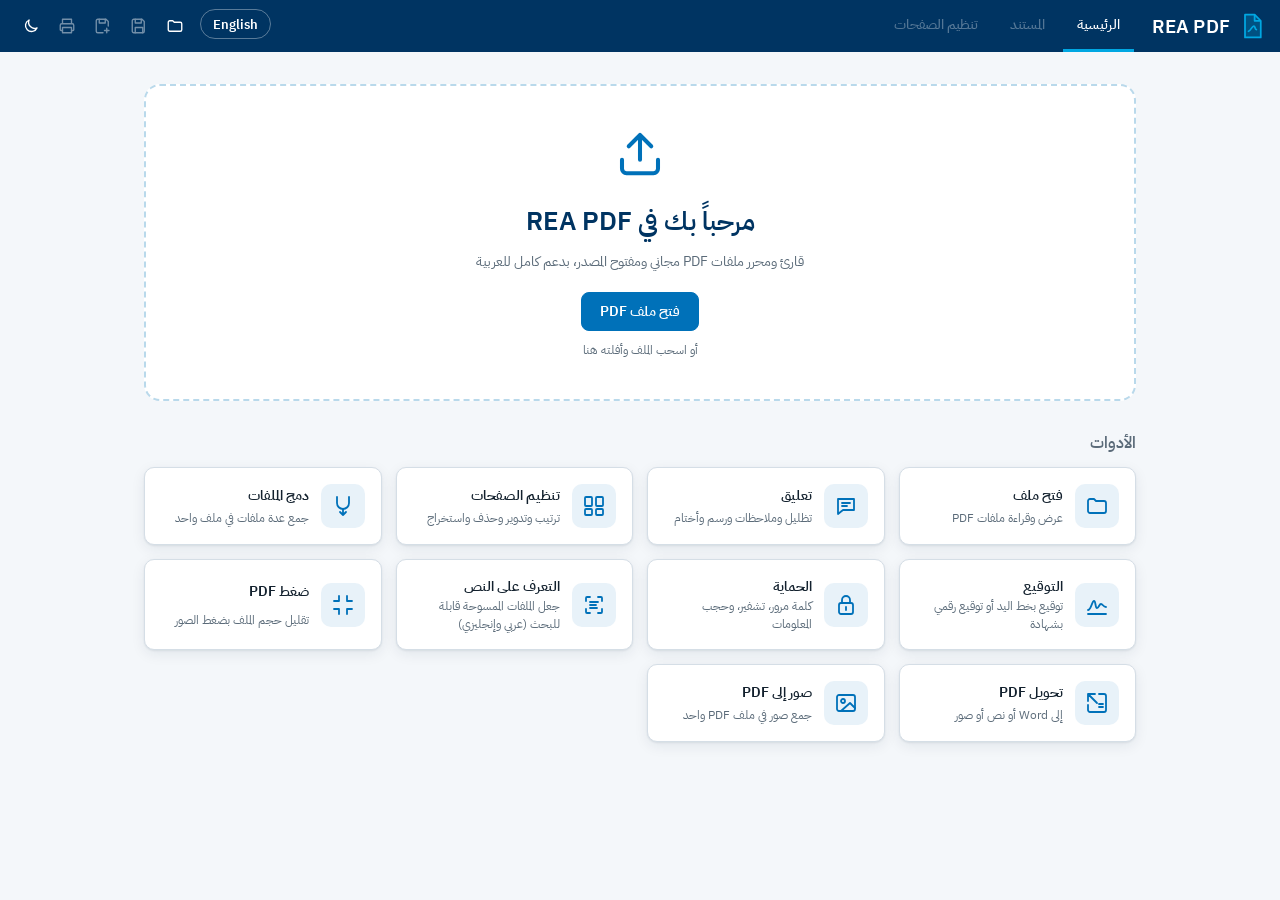
<file: src/index.html>
<!doctype html>
<html lang="ar" dir="rtl">
<head>
  <meta charset="utf-8">
  <meta http-equiv="Content-Security-Policy" content="default-src 'self'; script-src 'self' 'wasm-unsafe-eval' blob:; style-src 'self' 'unsafe-inline'; img-src 'self' data: blob:; font-src 'self' data:; worker-src 'self' blob:; connect-src 'self' blob: data:">
  <meta name="viewport" content="width=device-width, initial-scale=1, maximum-scale=1, user-scalable=no, viewport-fit=cover">
  <title>REA PDF</title>
  <link rel="manifest" href="../manifest.webmanifest">
  <link rel="apple-touch-icon" href="../icons/apple-touch-icon.png">
  <link rel="icon" type="image/svg+xml" href="../icons/icon.svg">
  <meta name="apple-mobile-web-app-capable" content="yes">
  <meta name="mobile-web-app-capable" content="yes">
  <meta name="apple-mobile-web-app-title" content="REA PDF">
  <meta name="apple-mobile-web-app-status-bar-style" content="black-translucent">
  <meta name="theme-color" content="#0E2233">
  <link rel="stylesheet" href="../node_modules/@fontsource/ibm-plex-sans-arabic/arabic-400.css">
  <link rel="stylesheet" href="../node_modules/@fontsource/ibm-plex-sans-arabic/arabic-500.css">
  <link rel="stylesheet" href="../node_modules/@fontsource/ibm-plex-sans-arabic/arabic-600.css">
  <link rel="stylesheet" href="../node_modules/@fontsource/ibm-plex-sans-arabic/400.css">
  <link rel="stylesheet" href="../node_modules/@fontsource/ibm-plex-sans-arabic/600.css">
  <link rel="stylesheet" href="../node_modules/@fontsource/aref-ruqaa/arabic-700.css">
  <link rel="stylesheet" href="../node_modules/@fontsource/reem-kufi/arabic-600.css">
  <link rel="stylesheet" href="../node_modules/@fontsource/reem-kufi/latin-600.css">
  <link rel="stylesheet" href="../node_modules/@fontsource/dancing-script/latin-700.css">
  <link rel="stylesheet" href="../node_modules/pdfjs-dist/web/pdf_viewer.css">
  <link rel="stylesheet" href="styles.css">
  <script src="../node_modules/pdf-lib/dist/pdf-lib.min.js"></script>
  <script type="module" src="bridge.js"></script>
  <link rel="stylesheet" href="mobile.css">
  <script type="module" src="app.js"></script>
</head>
<body>
  <!-- Top bar -->
  <header class="topbar">
    <div class="brand">
      <svg class="brand-mark" viewBox="0 0 32 32" aria-hidden="true">
        <path d="M8 3h11l7 7v19H8z" fill="currentColor" opacity=".25"/>
        <path d="M8 3h11l7 7v19H8z" fill="none" stroke="currentColor" stroke-width="2" stroke-linejoin="round"/>
        <path d="M19 3v7h7" fill="none" stroke="currentColor" stroke-width="2" stroke-linejoin="round"/>
        <path d="M12 22c3-1 4-6 6-6s1 4 3 4" fill="none" stroke="currentColor" stroke-width="2" stroke-linecap="round"/>
      </svg>
      <span class="brand-name">REA PDF</span>
    </div>

    <nav class="tabs" role="tablist">
      <button class="tab active" data-tab="home" role="tab" data-i18n="tab.home"></button>
      <button class="tab" data-tab="view" role="tab" disabled data-i18n="tab.view"></button>
      <button class="tab" data-tab="organize" role="tab" disabled data-i18n="tab.organize"></button>
    </nav>

    <div class="doc-title" id="docTitle"></div>

    <div class="top-actions">
      <button class="lang-btn" id="btnLang" data-i18n="lang.switch" data-i18n-title="lang.switchTitle"></button>
      <button class="icon-btn" id="btnOpen" data-i18n-title="top.open" data-icon="open"></button>
      <button class="icon-btn" id="btnSave" data-i18n-title="top.save" data-icon="save" disabled></button>
      <button class="icon-btn" id="btnSaveAs" data-i18n-title="top.saveAs" data-icon="saveas" disabled></button>
      <button class="icon-btn" id="btnPrint" data-i18n-title="top.print" data-icon="print" disabled></button>
      <button class="icon-btn" id="btnTheme" data-icon="moon"></button>
    </div>
  </header>

  <!-- Home -->
  <section class="screen" id="screenHome">
    <div class="home-inner">
      <div class="drop-zone" id="dropZone">
        <div class="drop-icon" data-icon="upload"></div>
        <h1 data-i18n="home.welcome"></h1>
        <p data-i18n="home.tagline"></p>
        <button class="primary" id="btnHomeOpen" data-i18n="home.open"></button>
        <span class="hint" data-i18n="home.drop"></span>
      </div>

      <h2 class="section-title" data-i18n="home.tools"></h2>
      <div class="tool-grid">
        <button class="tool-card" data-action="open"><span data-icon="open"></span><b data-i18n="card.open"></b><small data-i18n="card.openDesc"></small></button>
        <button class="tool-card" data-action="comment"><span data-icon="comment"></span><b data-i18n="card.comment"></b><small data-i18n="card.commentDesc"></small></button>
        <button class="tool-card" data-action="organize"><span data-icon="pages"></span><b data-i18n="card.organize"></b><small data-i18n="card.organizeDesc"></small></button>
        <button class="tool-card" data-action="merge"><span data-icon="merge"></span><b data-i18n="card.merge"></b><small data-i18n="card.mergeDesc"></small></button>
        <button class="tool-card" data-action="sign"><span data-icon="sign"></span><b data-i18n="card.sign"></b><small data-i18n="card.signDesc"></small></button>
        <button class="tool-card" data-action="protect"><span data-icon="lock"></span><b data-i18n="card.protect"></b><small data-i18n="card.protectDesc"></small></button>
        <button class="tool-card" data-action="ocr"><span data-icon="ocr"></span><b data-i18n="card.ocr"></b><small data-i18n="card.ocrDesc"></small></button>
        <button class="tool-card" data-action="compress"><span data-icon="compress"></span><b data-i18n="card.compress"></b><small data-i18n="card.compressDesc"></small></button>
        <button class="tool-card" data-action="export"><span data-icon="export"></span><b data-i18n="card.export"></b><small data-i18n="card.exportDesc"></small></button>
        <button class="tool-card" data-action="images"><span data-icon="image"></span><b data-i18n="card.images"></b><small data-i18n="card.imagesDesc"></small></button>
      </div>

      <div class="recent" id="recentBox" hidden>
        <h2 class="section-title" data-i18n="home.recent"></h2>
        <ul id="recentList"></ul>
      </div>
    </div>
  </section>

  <!-- Document view -->
  <section class="screen" id="screenView" hidden>
    <div class="toolbar">
      <div class="group" id="toolGroup">
        <div class="seg" id="toolSets">
          <button type="button" data-set="comment" class="on" data-i18n="set.comment"></button>
          <button type="button" data-set="secure" data-i18n="set.secure"></button>
          <button type="button" data-set="edit" data-i18n="set.edit"></button>
          <button type="button" data-set="forms" data-i18n="set.forms"></button>
          <button type="button" data-set="tools" data-i18n="set.tools"></button>
        </div>
        <button class="tool-btn active" data-tool="select" data-i18n-title="tool.selectTitle"><span data-icon="cursor"></span><span data-i18n="tool.select"></span></button>
        <button class="tool-btn" data-tool="hand" data-i18n-title="tool.handTitle"><span data-icon="hand"></span><span data-i18n="tool.hand"></span></button>
        <span class="sep"></span>
        <span class="set" data-set="comment">
          <button class="tool-btn" data-tool="highlight" data-i18n-title="tool.highlightTitle"><span data-icon="highlight"></span><span data-i18n="tool.highlight"></span></button>
          <button class="tool-btn" data-tool="freetext" data-i18n-title="tool.textTitle"><span data-icon="text"></span><span data-i18n="tool.text"></span></button>
          <button class="tool-btn" data-tool="ink" data-i18n-title="tool.inkTitle"><span data-icon="pen"></span><span data-i18n="tool.ink"></span></button>
          <button class="tool-btn" data-tool="image" data-i18n-title="tool.imageTitle"><span data-icon="image"></span><span data-i18n="tool.image"></span></button>
          <div class="dropdown">
            <button class="tool-btn" data-tool="stamp" data-i18n-title="tool.stampTitle"><span data-icon="stamp"></span><span data-i18n="tool.stamp"></span> ▾</button>
            <div class="menu" id="stampMenu"></div>
          </div>
          <span class="sep"></span>
          <button class="tool-btn" data-tool="note" data-i18n-title="tool.noteTitle"><span data-icon="comment"></span><span data-i18n="tool.note"></span></button>
          <div class="dropdown">
            <button class="tool-btn" data-tool="review" data-i18n-title="tool.reviewTitle"><span data-icon="review"></span><span data-i18n="tool.review"></span> ▾</button>
            <div class="menu">
              <button data-review="start" data-i18n="review.start"></button>
              <button data-review="sync" data-i18n="review.syncMenu"></button>
            </div>
          </div>
        </span>
        <span class="set" data-set="secure" hidden>
          <div class="dropdown">
            <button class="tool-btn" data-tool="handsign" data-i18n-title="tool.handsignTitle"><span data-icon="sign"></span><span data-i18n="tool.handsign"></span> ▾</button>
            <div class="menu sig-menu" id="handSignMenu"></div>
          </div>
          <button class="tool-btn" data-tool="certsign" data-i18n-title="tool.certsignTitle"><span data-icon="cert"></span><span data-i18n="tool.certsign"></span></button>
          <button class="tool-btn" data-tool="verify" data-i18n-title="tool.verifyTitle"><span data-icon="shield"></span><span data-i18n="tool.verify"></span></button>
          <button class="tool-btn" data-tool="route" data-i18n-title="tool.routeTitle"><span data-icon="route"></span><span data-i18n="tool.route"></span></button>
          <span class="sep"></span>
          <button class="tool-btn" data-tool="redact" data-i18n-title="tool.redactTitle"><span data-icon="redact"></span><span data-i18n="tool.redact"></span></button>
          <div class="dropdown">
            <button class="tool-btn" data-tool="protect" data-i18n-title="tool.protectTitle"><span data-icon="lock"></span><span data-i18n="tool.protect"></span> ▾</button>
            <div class="menu">
              <button data-protect="add" data-i18n="tool.protectAdd"></button>
              <button data-protect="remove" data-i18n="tool.protectRemove"></button>
            </div>
          </div>
        </span>
        <span class="set" data-set="edit" hidden>
          <button class="tool-btn" data-tool="edittext" data-i18n-title="edit.textTitle"><span data-icon="edittext"></span><span data-i18n="edit.text"></span></button>
          <button class="tool-btn" data-tool="editimg" data-i18n-title="edit.imagesTitle"><span data-icon="image"></span><span data-i18n="edit.images"></span></button>
          <span class="sep"></span>
          <button class="tool-btn" data-tool="editundo" data-i18n-title="edit.undoTitle" disabled><span data-icon="undo"></span><span data-i18n="edit.undo"></span></button>
        </span>
        <span class="set" data-set="forms" hidden>
          <button class="tool-btn active" data-tool="fieldhl" data-i18n-title="form.highlightTitle"><span data-icon="fhl"></span><span data-i18n="form.highlight"></span></button>
          <span class="sep"></span>
          <button class="tool-btn" data-field="text" data-i18n-title="form.type.text"><span data-icon="ftext"></span><span data-i18n="form.btn.text"></span></button>
          <button class="tool-btn" data-field="checkbox" data-i18n-title="form.type.checkbox"><span data-icon="fcheck"></span><span data-i18n="form.btn.checkbox"></span></button>
          <button class="tool-btn" data-field="radio" data-i18n-title="form.type.radio"><span data-icon="fradio"></span><span data-i18n="form.btn.radio"></span></button>
          <button class="tool-btn" data-field="dropdown" data-i18n-title="form.type.dropdown"><span data-icon="fdrop"></span><span data-i18n="form.btn.dropdown"></span></button>
          <button class="tool-btn" data-field="signature" data-i18n-title="form.type.signature"><span data-icon="fsign"></span><span data-i18n="form.btn.signature"></span></button>
          <span class="sep"></span>
          <button class="tool-btn" data-tool="fieldedit" data-i18n-title="form.editFieldsTitle"><span data-icon="fedit"></span><span data-i18n="form.editFields"></span></button>
        </span>
        <span class="set" data-set="tools" hidden>
          <div class="dropdown">
            <button class="tool-btn" data-tool="ocr" data-i18n-title="tool.ocrTitle"><span data-icon="ocr"></span><span data-i18n="tool.ocr"></span> ▾</button>
            <div class="menu">
              <button data-ocr="auto" data-i18n="tool.ocrAuto"></button>
              <button data-ocr="all" data-i18n="tool.ocrAll"></button>
            </div>
          </div>
          <div class="dropdown">
            <button class="tool-btn" data-tool="compress" data-i18n-title="tool.compressTitle"><span data-icon="compress"></span><span data-i18n="tool.compress"></span> ▾</button>
            <div class="menu">
              <button data-compress="low" data-i18n="compress.low"></button>
              <button data-compress="medium" data-i18n="compress.medium"></button>
              <button data-compress="high" data-i18n="compress.high"></button>
            </div>
          </div>
          <div class="dropdown">
            <button class="tool-btn" data-tool="export" data-i18n-title="tool.exportTitle"><span data-icon="export"></span><span data-i18n="tool.export"></span> ▾</button>
            <div class="menu">
              <button data-export="docx" data-i18n="export.docx"></button>
              <button data-export="txt" data-i18n="export.txt"></button>
              <button data-export="png" data-i18n="export.png"></button>
              <button data-export="jpg" data-i18n="export.jpg"></button>
            </div>
          </div>
        </span>
      </div>

      <div class="group redact-bar" id="redactBar" hidden>
        <span class="muted" data-i18n="redact.hint"></span>
        <input id="redactSearch" type="search" data-i18n-placeholder="redact.searchPlaceholder">
        <button class="ghost small" id="redactFind" data-i18n="redact.find"></button>
        <span class="count" id="redactCount"></span>
        <button class="ghost small" id="redactClear" data-i18n="redact.clear"></button>
        <label class="check"><input type="checkbox" id="redactMeta" checked> <span data-i18n="redact.meta"></span></label>
        <button class="primary small" id="redactApply" data-i18n="redact.apply"></button>
      </div>

      <div class="group" id="toolOptions">
        <label class="opt" id="optColor" hidden><span data-i18n="opt.color"></span>
          <span class="swatches" id="swatches"></span>
        </label>
        <label class="opt" id="optSize" hidden><span data-i18n="opt.size"></span>
          <input type="range" id="sizeRange" min="1" max="40" value="3">
        </label>
      </div>

      <div class="group nav">
        <button class="icon-btn" id="btnPrev" data-i18n-title="nav.prev" data-icon="up"></button>
        <input id="pageInput" class="page-input" type="text" inputmode="numeric" value="1" data-i18n-aria="nav.pageNumber">
        <span class="muted"><span data-i18n="nav.of"></span> <span id="pageCount">0</span></span>
        <button class="icon-btn" id="btnNext" data-i18n-title="nav.next" data-icon="down"></button>
        <span class="sep"></span>
        <button class="icon-btn" id="btnZoomOut" data-i18n-title="nav.zoomOut" data-icon="minus"></button>
        <select id="zoomSelect" data-i18n-title="nav.zoom">
          <option value="auto" data-i18n="zoom.auto"></option>
          <option value="page-width" data-i18n="zoom.width"></option>
          <option value="page-fit" data-i18n="zoom.fit"></option>
          <option value="0.5">50%</option>
          <option value="0.75">75%</option>
          <option value="1">100%</option>
          <option value="1.25">125%</option>
          <option value="1.5">150%</option>
          <option value="2">200%</option>
          <option value="3">300%</option>
          <option value="custom" hidden></option>
        </select>
        <button class="icon-btn" id="btnZoomIn" data-i18n-title="nav.zoomIn" data-icon="plus"></button>
        <button class="icon-btn" id="btnRotateView" data-i18n-title="nav.rotateView" data-icon="rotate"></button>
        <span class="sep"></span>
        <div class="find">
          <input id="findInput" type="search" data-i18n-placeholder="nav.find">
          <span class="muted" id="findCount"></span>
        </div>
      </div>
    </div>

    <div class="workspace">
      <aside class="sidebar" id="sidebar">
        <div class="sidebar-head">
          <div class="side-tabs">
            <button type="button" data-side="pages" class="on" data-i18n="side.pages"></button>
            <button type="button" data-side="comments"><span data-i18n="side.comments"></span> <span class="badge" id="cmCount"></span></button>
          </div>
          <button class="icon-btn small" id="btnToggleSidebar" data-i18n-title="side.hide" data-icon="panel"></button>
        </div>
        <div class="thumbs" id="thumbs"></div>
        <div class="comments-pane" id="commentsPane" hidden></div>
      </aside>
      <div class="viewer-wrap">
        <div class="viewer-bars" id="viewerBars">
        <button class="sig-banner" id="sigBanner" hidden></button>
        <div class="collab-bar" id="reviewBar" hidden>
          <span data-icon="comment"></span><span id="reviewText"></span>
          <button type="button" class="ghost small" id="reviewSync" data-i18n="review.sync"></button>
          <button type="button" class="primary small" id="reviewPublish" data-i18n="review.publish"></button>
        </div>
        <div class="collab-bar" id="routeBar" hidden>
          <span data-icon="sign"></span><span id="routeText"></span>
          <button type="button" class="ghost small" id="routeDetails" data-i18n="route.details"></button>
          <button type="button" class="primary small" id="routeDraft" data-i18n="route.draftNext"></button>
        </div>
        </div>
        <div id="viewerContainer" dir="ltr" tabindex="0">
          <div id="viewer" class="pdfViewer"></div>
        </div>
      </div>
    </div>
  </section>

  <!-- Organize pages -->
  <section class="screen" id="screenOrganize" hidden>
    <div class="toolbar">
      <div class="group">
        <button class="tool-btn" id="orgRotateLeft"><span data-icon="rotl"></span><span data-i18n="org.rotateLeft"></span></button>
        <button class="tool-btn" id="orgRotateRight"><span data-icon="rotate"></span><span data-i18n="org.rotateRight"></span></button>
        <button class="tool-btn danger" id="orgDelete"><span data-icon="trash"></span><span data-i18n="org.delete"></span></button>
        <span class="sep"></span>
        <button class="tool-btn" id="orgExtract"><span data-icon="extract"></span><span data-i18n="org.extract"></span></button>
        <button class="tool-btn" id="orgInsert"><span data-icon="insert"></span><span data-i18n="org.insert"></span></button>
        <button class="tool-btn" id="orgBlank"><span data-icon="blank"></span><span data-i18n="org.blank"></span></button>
        <span class="sep"></span>
        <button class="tool-btn" id="orgUndo" disabled><span data-icon="undo"></span><span data-i18n="org.undo"></span></button>
      </div>
      <div class="group">
        <span class="muted" id="orgStatus"></span>
        <label class="opt"><span data-i18n="org.previewSize"></span> <input type="range" id="orgZoom" min="100" max="320" value="170"></label>
        <button class="ghost" id="orgSelectAll" data-i18n="org.selectAll"></button>
        <button class="primary" id="orgApply" data-i18n="org.apply"></button>
      </div>
    </div>
    <div class="org-grid" id="orgGrid"></div>
  </section>

  <div class="toast" id="toast" role="status" aria-live="polite"></div>
  <div class="busy" id="busy" hidden><div class="spinner"></div><span id="busyText"></span></div>
  <div id="printContainer"></div>
  <input type="file" id="fallbackFile" accept="application/pdf" hidden>
  <input type="file" id="imageFile" accept="image/png,image/jpeg,image/webp" hidden>
</body>
</html>
</file>
<file: node_modules/@fontsource/ibm-plex-sans-arabic/arabic-400.css>
/* ibm-plex-sans-arabic-arabic-400-normal */
@font-face {
  font-family: 'IBM Plex Sans Arabic';
  font-style: normal;
  font-display: swap;
  font-weight: 400;
  src: url(./files/ibm-plex-sans-arabic-arabic-400-normal.woff2) format('woff2'), url(./files/ibm-plex-sans-arabic-arabic-400-normal.woff) format('woff');
}
</file>
<file: node_modules/@fontsource/ibm-plex-sans-arabic/arabic-500.css>
/* ibm-plex-sans-arabic-arabic-500-normal */
@font-face {
  font-family: 'IBM Plex Sans Arabic';
  font-style: normal;
  font-display: swap;
  font-weight: 500;
  src: url(./files/ibm-plex-sans-arabic-arabic-500-normal.woff2) format('woff2'), url(./files/ibm-plex-sans-arabic-arabic-500-normal.woff) format('woff');
}
</file>
<file: node_modules/@fontsource/ibm-plex-sans-arabic/arabic-600.css>
/* ibm-plex-sans-arabic-arabic-600-normal */
@font-face {
  font-family: 'IBM Plex Sans Arabic';
  font-style: normal;
  font-display: swap;
  font-weight: 600;
  src: url(./files/ibm-plex-sans-arabic-arabic-600-normal.woff2) format('woff2'), url(./files/ibm-plex-sans-arabic-arabic-600-normal.woff) format('woff');
}
</file>
<file: node_modules/@fontsource/ibm-plex-sans-arabic/400.css>
/* ibm-plex-sans-arabic-arabic-400-normal */
@font-face {
  font-family: 'IBM Plex Sans Arabic';
  font-style: normal;
  font-display: swap;
  font-weight: 400;
  src: url(./files/ibm-plex-sans-arabic-arabic-400-normal.woff2) format('woff2'), url(./files/ibm-plex-sans-arabic-arabic-400-normal.woff) format('woff');
  unicode-range: U+0600-06FF,U+0750-077F,U+0870-088E,U+0890-0891,U+0898-08E1,U+08E3-08FF,U+200C-200E,U+2010-2011,U+204F,U+2E41,U+FB50-FDFF,U+FE70-FE74,U+FE76-FEFC,U+102E0-102FB,U+10E60-10E7E,U+10EFD-10EFF,U+1EE00-1EE03,U+1EE05-1EE1F,U+1EE21-1EE22,U+1EE24,U+1EE27,U+1EE29-1EE32,U+1EE34-1EE37,U+1EE39,U+1EE3B,U+1EE42,U+1EE47,U+1EE49,U+1EE4B,U+1EE4D-1EE4F,U+1EE51-1EE52,U+1EE54,U+1EE57,U+1EE59,U+1EE5B,U+1EE5D,U+1EE5F,U+1EE61-1EE62,U+1EE64,U+1EE67-1EE6A,U+1EE6C-1EE72,U+1EE74-1EE77,U+1EE79-1EE7C,U+1EE7E,U+1EE80-1EE89,U+1EE8B-1EE9B,U+1EEA1-1EEA3,U+1EEA5-1EEA9,U+1EEAB-1EEBB,U+1EEF0-1EEF1;
}

/* ibm-plex-sans-arabic-cyrillic-ext-400-normal */
@font-face {
  font-family: 'IBM Plex Sans Arabic';
  font-style: normal;
  font-display: swap;
  font-weight: 400;
  src: url(./files/ibm-plex-sans-arabic-cyrillic-ext-400-normal.woff2) format('woff2'), url(./files/ibm-plex-sans-arabic-cyrillic-ext-400-normal.woff) format('woff');
  unicode-range: U+0460-052F,U+1C80-1C88,U+20B4,U+2DE0-2DFF,U+A640-A69F,U+FE2E-FE2F;
}

/* ibm-plex-sans-arabic-latin-ext-400-normal */
@font-face {
  font-family: 'IBM Plex Sans Arabic';
  font-style: normal;
  font-display: swap;
  font-weight: 400;
  src: url(./files/ibm-plex-sans-arabic-latin-ext-400-normal.woff2) format('woff2'), url(./files/ibm-plex-sans-arabic-latin-ext-400-normal.woff) format('woff');
  unicode-range: U+0100-02AF,U+0304,U+0308,U+0329,U+1E00-1E9F,U+1EF2-1EFF,U+2020,U+20A0-20AB,U+20AD-20C0,U+2113,U+2C60-2C7F,U+A720-A7FF;
}

/* ibm-plex-sans-arabic-latin-400-normal */
@font-face {
  font-family: 'IBM Plex Sans Arabic';
  font-style: normal;
  font-display: swap;
  font-weight: 400;
  src: url(./files/ibm-plex-sans-arabic-latin-400-normal.woff2) format('woff2'), url(./files/ibm-plex-sans-arabic-latin-400-normal.woff) format('woff');
  unicode-range: U+0000-00FF,U+0131,U+0152-0153,U+02BB-02BC,U+02C6,U+02DA,U+02DC,U+0304,U+0308,U+0329,U+2000-206F,U+2074,U+20AC,U+2122,U+2191,U+2193,U+2212,U+2215,U+FEFF,U+FFFD;
}
</file>
<file: node_modules/@fontsource/ibm-plex-sans-arabic/600.css>
/* ibm-plex-sans-arabic-arabic-600-normal */
@font-face {
  font-family: 'IBM Plex Sans Arabic';
  font-style: normal;
  font-display: swap;
  font-weight: 600;
  src: url(./files/ibm-plex-sans-arabic-arabic-600-normal.woff2) format('woff2'), url(./files/ibm-plex-sans-arabic-arabic-600-normal.woff) format('woff');
  unicode-range: U+0600-06FF,U+0750-077F,U+0870-088E,U+0890-0891,U+0898-08E1,U+08E3-08FF,U+200C-200E,U+2010-2011,U+204F,U+2E41,U+FB50-FDFF,U+FE70-FE74,U+FE76-FEFC,U+102E0-102FB,U+10E60-10E7E,U+10EFD-10EFF,U+1EE00-1EE03,U+1EE05-1EE1F,U+1EE21-1EE22,U+1EE24,U+1EE27,U+1EE29-1EE32,U+1EE34-1EE37,U+1EE39,U+1EE3B,U+1EE42,U+1EE47,U+1EE49,U+1EE4B,U+1EE4D-1EE4F,U+1EE51-1EE52,U+1EE54,U+1EE57,U+1EE59,U+1EE5B,U+1EE5D,U+1EE5F,U+1EE61-1EE62,U+1EE64,U+1EE67-1EE6A,U+1EE6C-1EE72,U+1EE74-1EE77,U+1EE79-1EE7C,U+1EE7E,U+1EE80-1EE89,U+1EE8B-1EE9B,U+1EEA1-1EEA3,U+1EEA5-1EEA9,U+1EEAB-1EEBB,U+1EEF0-1EEF1;
}

/* ibm-plex-sans-arabic-cyrillic-ext-600-normal */
@font-face {
  font-family: 'IBM Plex Sans Arabic';
  font-style: normal;
  font-display: swap;
  font-weight: 600;
  src: url(./files/ibm-plex-sans-arabic-cyrillic-ext-600-normal.woff2) format('woff2'), url(./files/ibm-plex-sans-arabic-cyrillic-ext-600-normal.woff) format('woff');
  unicode-range: U+0460-052F,U+1C80-1C88,U+20B4,U+2DE0-2DFF,U+A640-A69F,U+FE2E-FE2F;
}

/* ibm-plex-sans-arabic-latin-ext-600-normal */
@font-face {
  font-family: 'IBM Plex Sans Arabic';
  font-style: normal;
  font-display: swap;
  font-weight: 600;
  src: url(./files/ibm-plex-sans-arabic-latin-ext-600-normal.woff2) format('woff2'), url(./files/ibm-plex-sans-arabic-latin-ext-600-normal.woff) format('woff');
  unicode-range: U+0100-02AF,U+0304,U+0308,U+0329,U+1E00-1E9F,U+1EF2-1EFF,U+2020,U+20A0-20AB,U+20AD-20C0,U+2113,U+2C60-2C7F,U+A720-A7FF;
}

/* ibm-plex-sans-arabic-latin-600-normal */
@font-face {
  font-family: 'IBM Plex Sans Arabic';
  font-style: normal;
  font-display: swap;
  font-weight: 600;
  src: url(./files/ibm-plex-sans-arabic-latin-600-normal.woff2) format('woff2'), url(./files/ibm-plex-sans-arabic-latin-600-normal.woff) format('woff');
  unicode-range: U+0000-00FF,U+0131,U+0152-0153,U+02BB-02BC,U+02C6,U+02DA,U+02DC,U+0304,U+0308,U+0329,U+2000-206F,U+2074,U+20AC,U+2122,U+2191,U+2193,U+2212,U+2215,U+FEFF,U+FFFD;
}
</file>
<file: node_modules/@fontsource/aref-ruqaa/arabic-700.css>
/* aref-ruqaa-arabic-700-normal */
@font-face {
  font-family: 'Aref Ruqaa';
  font-style: normal;
  font-display: swap;
  font-weight: 700;
  src: url(./files/aref-ruqaa-arabic-700-normal.woff2) format('woff2'), url(./files/aref-ruqaa-arabic-700-normal.woff) format('woff');
}
</file>
<file: node_modules/@fontsource/reem-kufi/arabic-600.css>
/* reem-kufi-arabic-600-normal */
@font-face {
  font-family: 'Reem Kufi';
  font-style: normal;
  font-display: swap;
  font-weight: 600;
  src: url(./files/reem-kufi-arabic-600-normal.woff2) format('woff2'), url(./files/reem-kufi-arabic-600-normal.woff) format('woff');
}
</file>
<file: node_modules/@fontsource/reem-kufi/latin-600.css>
/* reem-kufi-latin-600-normal */
@font-face {
  font-family: 'Reem Kufi';
  font-style: normal;
  font-display: swap;
  font-weight: 600;
  src: url(./files/reem-kufi-latin-600-normal.woff2) format('woff2'), url(./files/reem-kufi-latin-600-normal.woff) format('woff');
}
</file>
<file: node_modules/@fontsource/dancing-script/latin-700.css>
/* dancing-script-latin-700-normal */
@font-face {
  font-family: 'Dancing Script';
  font-style: normal;
  font-display: swap;
  font-weight: 700;
  src: url(./files/dancing-script-latin-700-normal.woff2) format('woff2'), url(./files/dancing-script-latin-700-normal.woff) format('woff');
}
</file>
<file: node_modules/pdfjs-dist/web/pdf_viewer.css>
/* Copyright 2014 Mozilla Foundation
 *
 * Licensed under the Apache License, Version 2.0 (the "License");
 * you may not use this file except in compliance with the License.
 * You may obtain a copy of the License at
 *
 *     http://www.apache.org/licenses/LICENSE-2.0
 *
 * Unless required by applicable law or agreed to in writing, software
 * distributed under the License is distributed on an "AS IS" BASIS,
 * WITHOUT WARRANTIES OR CONDITIONS OF ANY KIND, either express or implied.
 * See the License for the specific language governing permissions and
 * limitations under the License.
 */

.messageBar{
  --closing-button-icon:url(images/messageBar_closingButton.svg);
  --message-bar-close-button-color:var(--text-primary-color);
  --message-bar-close-button-color-hover:var(--text-primary-color);
  --message-bar-close-button-border-radius:4px;
  --message-bar-close-button-border:none;
  --message-bar-close-button-hover-bg-color:rgb(21 20 26 / 0.14);
  --message-bar-close-button-active-bg-color:rgb(21 20 26 / 0.21);
  --message-bar-close-button-focus-bg-color:rgb(21 20 26 / 0.07);
}

@media (prefers-color-scheme: dark){

.messageBar{
    --message-bar-close-button-hover-bg-color:rgb(251 251 254 / 0.14);
    --message-bar-close-button-active-bg-color:rgb(251 251 254 / 0.21);
    --message-bar-close-button-focus-bg-color:rgb(251 251 254 / 0.07);
}
  }

@media screen and (forced-colors: active){

.messageBar{
    --message-bar-close-button-color:ButtonText;
    --message-bar-close-button-border:1px solid ButtonText;
    --message-bar-close-button-hover-bg-color:ButtonText;
    --message-bar-close-button-active-bg-color:ButtonText;
    --message-bar-close-button-focus-bg-color:ButtonText;
    --message-bar-close-button-color-hover:HighlightText;
}
  }

.messageBar{

  display:flex;
  position:relative;
  padding:8px 8px 8px 16px;
  flex-direction:column;
  justify-content:center;
  align-items:center;
  gap:8px;
  -webkit-user-select:none;
     -moz-user-select:none;
          user-select:none;

  border-radius:4px;

  border:1px solid var(--message-bar-border-color);
  background:var(--message-bar-bg-color);
  color:var(--message-bar-fg-color);
}

.messageBar  > div{
    display:flex;
    align-items:flex-start;
    gap:8px;
    align-self:stretch;
  }

:is(.messageBar > div)::before{
      content:"";
      display:inline-block;
      width:16px;
      height:16px;
      -webkit-mask-image:var(--message-bar-icon);
              mask-image:var(--message-bar-icon);
      -webkit-mask-size:cover;
              mask-size:cover;
      background-color:var(--message-bar-icon-color);
      flex-shrink:0;
    }

.messageBar button{
    cursor:pointer;
  }

:is(.messageBar button):focus-visible{
      outline:var(--focus-ring-outline);
      outline-offset:2px;
    }

.messageBar .closeButton{
    width:32px;
    height:32px;
    background:none;
    border-radius:var(--message-bar-close-button-border-radius);
    border:var(--message-bar-close-button-border);

    display:flex;
    align-items:center;
    justify-content:center;
  }

:is(.messageBar .closeButton)::before{
      content:"";
      display:inline-block;
      width:16px;
      height:16px;
      -webkit-mask-image:var(--closing-button-icon);
              mask-image:var(--closing-button-icon);
      -webkit-mask-size:cover;
              mask-size:cover;
      background-color:var(--message-bar-close-button-color);
    }

:is(.messageBar .closeButton):is(:hover,:active,:focus)::before{
      background-color:var(--message-bar-close-button-color-hover);
    }

:is(.messageBar .closeButton):hover{
      background-color:var(--message-bar-close-button-hover-bg-color);
    }

:is(.messageBar .closeButton):active{
      background-color:var(--message-bar-close-button-active-bg-color);
    }

:is(.messageBar .closeButton):focus{
      background-color:var(--message-bar-close-button-focus-bg-color);
    }

:is(.messageBar .closeButton)  > span{
      display:inline-block;
      width:0;
      height:0;
      overflow:hidden;
    }

#editorUndoBar{
  --text-primary-color:#15141a;

  --message-bar-icon:url(images/secondaryToolbarButton-documentProperties.svg);
  --message-bar-icon-color:#0060df;
  --message-bar-bg-color:#deeafc;
  --message-bar-fg-color:var(--text-primary-color);
  --message-bar-border-color:rgb(0 0 0 / 0.08);

  --undo-button-bg-color:rgb(21 20 26 / 0.07);
  --undo-button-bg-color-hover:rgb(21 20 26 / 0.14);
  --undo-button-bg-color-active:rgb(21 20 26 / 0.21);

  --undo-button-fg-color:var(--message-bar-fg-color);
  --undo-button-fg-color-hover:var(--undo-button-fg-color);
  --undo-button-fg-color-active:var(--undo-button-fg-color);

  --focus-ring-color:#0060df;
  --focus-ring-outline:2px solid var(--focus-ring-color);
}

@media (prefers-color-scheme: dark){

#editorUndoBar{
    --text-primary-color:#fbfbfe;

    --message-bar-icon-color:#73a7f3;
    --message-bar-bg-color:#003070;
    --message-bar-border-color:rgb(255 255 255 / 0.08);

    --undo-button-bg-color:rgb(255 255 255 / 0.08);
    --undo-button-bg-color-hover:rgb(255 255 255 / 0.14);
    --undo-button-bg-color-active:rgb(255 255 255 / 0.21);
}
  }

@media screen and (forced-colors: active){

#editorUndoBar{
    --text-primary-color:CanvasText;

    --message-bar-icon-color:CanvasText;
    --message-bar-bg-color:Canvas;
    --message-bar-border-color:CanvasText;

    --undo-button-bg-color:ButtonText;
    --undo-button-bg-color-hover:SelectedItem;
    --undo-button-bg-color-active:SelectedItem;

    --undo-button-fg-color:ButtonFace;
    --undo-button-fg-color-hover:SelectedItemText;
    --undo-button-fg-color-active:SelectedItemText;

    --focus-ring-color:CanvasText;
}
  }

#editorUndoBar{

  position:fixed;
  top:50px;
  left:50%;
  transform:translateX(-50%);
  z-index:10;

  padding-block:8px;
  padding-inline:16px 8px;

  font:menu;
  font-size:15px;

  cursor:default;
}

#editorUndoBar button{
    cursor:pointer;
  }

#editorUndoBar #editorUndoBarUndoButton{
    border-radius:4px;
    font-weight:590;
    line-height:19.5px;
    color:var(--undo-button-fg-color);
    border:none;
    padding:4px 16px;
    margin-inline-start:8px;
    height:32px;

    background-color:var(--undo-button-bg-color);
  }

:is(#editorUndoBar #editorUndoBarUndoButton):hover{
      background-color:var(--undo-button-bg-color-hover);
      color:var(--undo-button-fg-color-hover);
    }

:is(#editorUndoBar #editorUndoBarUndoButton):active{
      background-color:var(--undo-button-bg-color-active);
      color:var(--undo-button-fg-color-active);
    }

#editorUndoBar  > div{
    align-items:center;
  }

.dialog{
  --dialog-bg-color:white;
  --dialog-border-color:white;
  --dialog-shadow:0 2px 14px 0 rgb(58 57 68 / 0.2);
  --text-primary-color:#15141a;
  --text-secondary-color:#5b5b66;
  --hover-filter:brightness(0.9);
  --focus-ring-color:#0060df;
  --focus-ring-outline:2px solid var(--focus-ring-color);
  --link-fg-color:#0060df;
  --link-hover-fg-color:#0250bb;
  --separator-color:#f0f0f4;

  --textarea-border-color:#8f8f9d;
  --textarea-bg-color:white;
  --textarea-fg-color:var(--text-secondary-color);

  --radio-bg-color:#f0f0f4;
  --radio-checked-bg-color:#fbfbfe;
  --radio-border-color:#8f8f9d;
  --radio-checked-border-color:#0060df;

  --button-secondary-bg-color:#f0f0f4;
  --button-secondary-fg-color:var(--text-primary-color);
  --button-secondary-border-color:var(--button-secondary-bg-color);
  --button-secondary-hover-bg-color:var(--button-secondary-bg-color);
  --button-secondary-hover-fg-color:var(--button-secondary-fg-color);
  --button-secondary-hover-border-color:var(--button-secondary-hover-bg-color);

  --button-primary-bg-color:#0060df;
  --button-primary-fg-color:#fbfbfe;
  --button-primary-border-color:var(--button-primary-bg-color);
  --button-primary-hover-bg-color:var(--button-primary-bg-color);
  --button-primary-hover-fg-color:var(--button-primary-fg-color);
  --button-primary-hover-border-color:var(--button-primary-hover-bg-color);
}

@media (prefers-color-scheme: dark){

.dialog{
    --dialog-bg-color:#1c1b22;
    --dialog-border-color:#1c1b22;
    --dialog-shadow:0 2px 14px 0 #15141a;
    --text-primary-color:#fbfbfe;
    --text-secondary-color:#cfcfd8;
    --focus-ring-color:#0df;
    --hover-filter:brightness(1.4);
    --link-fg-color:#0df;
    --link-hover-fg-color:#80ebff;
    --separator-color:#52525e;

    --textarea-bg-color:#42414d;

    --radio-bg-color:#2b2a33;
    --radio-checked-bg-color:#15141a;
    --radio-checked-border-color:#0df;

    --button-secondary-bg-color:#2b2a33;
    --button-primary-bg-color:#0df;
    --button-primary-fg-color:#15141a;
}
  }

@media screen and (forced-colors: active){

.dialog{
    --dialog-bg-color:Canvas;
    --dialog-border-color:CanvasText;
    --dialog-shadow:none;
    --text-primary-color:CanvasText;
    --text-secondary-color:CanvasText;
    --hover-filter:none;
    --focus-ring-color:ButtonBorder;
    --link-fg-color:LinkText;
    --link-hover-fg-color:LinkText;
    --separator-color:CanvasText;

    --textarea-border-color:ButtonBorder;
    --textarea-bg-color:Field;
    --textarea-fg-color:ButtonText;

    --radio-bg-color:ButtonFace;
    --radio-checked-bg-color:ButtonFace;
    --radio-border-color:ButtonText;
    --radio-checked-border-color:ButtonText;

    --button-secondary-bg-color:ButtonFace;
    --button-secondary-fg-color:ButtonText;
    --button-secondary-border-color:ButtonText;
    --button-secondary-hover-bg-color:AccentColor;
    --button-secondary-hover-fg-color:AccentColorText;

    --button-primary-bg-color:ButtonText;
    --button-primary-fg-color:ButtonFace;
    --button-primary-hover-bg-color:AccentColor;
    --button-primary-hover-fg-color:AccentColorText;
}
  }

.dialog{

  font:message-box;
  font-size:13px;
  font-weight:400;
  line-height:150%;
  border-radius:4px;
  padding:12px 16px;
  border:1px solid var(--dialog-border-color);
  background:var(--dialog-bg-color);
  color:var(--text-primary-color);
  box-shadow:var(--dialog-shadow);
}

:is(.dialog .mainContainer) *:focus-visible{
      outline:var(--focus-ring-outline);
      outline-offset:2px;
    }

:is(.dialog .mainContainer) .title{
      display:flex;
      width:auto;
      flex-direction:column;
      justify-content:flex-end;
      align-items:flex-start;
      gap:12px;
    }

:is(:is(.dialog .mainContainer) .title)  > span{
        font-size:13px;
        font-style:normal;
        font-weight:590;
        line-height:150%;
      }

:is(.dialog .mainContainer) .dialogSeparator{
      width:100%;
      height:0;
      margin-block:4px;
      border-top:1px solid var(--separator-color);
      border-bottom:none;
    }

:is(.dialog .mainContainer) .dialogButtonsGroup{
      display:flex;
      gap:12px;
      align-self:flex-end;
    }

:is(.dialog .mainContainer) .radio{
      display:flex;
      flex-direction:column;
      align-items:flex-start;
      gap:4px;
    }

:is(:is(.dialog .mainContainer) .radio)  > .radioButton{
        display:flex;
        gap:8px;
        align-self:stretch;
        align-items:center;
      }

:is(:is(:is(.dialog .mainContainer) .radio) > .radioButton) input{
          -webkit-appearance:none;
             -moz-appearance:none;
                  appearance:none;
          box-sizing:border-box;
          width:16px;
          height:16px;
          border-radius:50%;
          background-color:var(--radio-bg-color);
          border:1px solid var(--radio-border-color);
        }

:is(:is(:is(:is(.dialog .mainContainer) .radio) > .radioButton) input):hover{
            filter:var(--hover-filter);
          }

:is(:is(:is(:is(.dialog .mainContainer) .radio) > .radioButton) input):checked{
            background-color:var(--radio-checked-bg-color);
            border:4px solid var(--radio-checked-border-color);
          }

:is(:is(.dialog .mainContainer) .radio)  > .radioLabel{
        display:flex;
        padding-inline-start:24px;
        align-items:flex-start;
        gap:10px;
        align-self:stretch;
      }

:is(:is(:is(.dialog .mainContainer) .radio) > .radioLabel)  > span{
          flex:1 0 0;
          font-size:11px;
          color:var(--text-secondary-color);
        }

:is(.dialog .mainContainer) button:not(:is(.toggle-button,.closeButton)){
      border-radius:4px;
      border:1px solid;
      font:menu;
      font-weight:600;
      padding:4px 16px;
      width:auto;
      height:32px;
    }

:is(:is(.dialog .mainContainer) button:not(:is(.toggle-button,.closeButton))):hover{
        cursor:pointer;
        filter:var(--hover-filter);
      }

.secondaryButton:is(:is(.dialog .mainContainer) button:not(:is(.toggle-button,.closeButton))){
        color:var(--button-secondary-fg-color);
        background-color:var(--button-secondary-bg-color);
        border-color:var(--button-secondary-border-color);
      }

.secondaryButton:is(:is(.dialog .mainContainer) button:not(:is(.toggle-button,.closeButton))):hover{
          color:var(--button-secondary-hover-fg-color);
          background-color:var(--button-secondary-hover-bg-color);
          border-color:var(--button-secondary-hover-border-color);
        }

.primaryButton:is(:is(.dialog .mainContainer) button:not(:is(.toggle-button,.closeButton))){
        color:var(--button-primary-fg-color);
        background-color:var(--button-primary-bg-color);
        border-color:var(--button-primary-border-color);
        opacity:1;
      }

.primaryButton:is(:is(.dialog .mainContainer) button:not(:is(.toggle-button,.closeButton))):hover{
          color:var(--button-primary-hover-fg-color);
          background-color:var(--button-primary-hover-bg-color);
          border-color:var(--button-primary-hover-border-color);
        }

:is(.dialog .mainContainer) a{
      color:var(--link-fg-color);
    }

:is(:is(.dialog .mainContainer) a):hover{
        color:var(--link-hover-fg-color);
      }

:is(.dialog .mainContainer) textarea{
      font:inherit;
      padding:8px;
      resize:none;
      margin:0;
      box-sizing:border-box;
      border-radius:4px;
      border:1px solid var(--textarea-border-color);
      background:var(--textarea-bg-color);
      color:var(--textarea-fg-color);
    }

:is(:is(.dialog .mainContainer) textarea):focus{
        outline-offset:0;
        border-color:transparent;
      }

:is(:is(.dialog .mainContainer) textarea):disabled{
        pointer-events:none;
        opacity:0.4;
      }

:is(.dialog .mainContainer) .messageBar{
      --message-bar-bg-color:#ffebcd;
      --message-bar-fg-color:#15141a;
      --message-bar-border-color:rgb(0 0 0 / 0.08);
      --message-bar-icon:url(images/messageBar_warning.svg);
      --message-bar-icon-color:#cd411e;
    }

@media (prefers-color-scheme: dark){

:is(.dialog .mainContainer) .messageBar{
        --message-bar-bg-color:#5a3100;
        --message-bar-fg-color:#fbfbfe;
        --message-bar-border-color:rgb(255 255 255 / 0.08);
        --message-bar-icon-color:#e49c49;
    }
      }

@media screen and (forced-colors: active){

:is(.dialog .mainContainer) .messageBar{
        --message-bar-bg-color:HighlightText;
        --message-bar-fg-color:CanvasText;
        --message-bar-border-color:CanvasText;
        --message-bar-icon-color:CanvasText;
    }
      }

:is(.dialog .mainContainer) .messageBar{

      align-self:stretch;
    }

:is(:is(:is(.dialog .mainContainer) .messageBar) > div)::before,:is(:is(:is(.dialog .mainContainer) .messageBar) > div)  > div{
          margin-block:4px;
        }

:is(:is(:is(.dialog .mainContainer) .messageBar) > div)  > div{
          display:flex;
          flex-direction:column;
          align-items:flex-start;
          gap:8px;
          flex:1 0 0;
        }

:is(:is(:is(:is(.dialog .mainContainer) .messageBar) > div) > div) .title{
            font-size:13px;
            font-weight:590;
          }

:is(:is(:is(:is(.dialog .mainContainer) .messageBar) > div) > div) .description{
            font-size:13px;
          }

:is(.dialog .mainContainer) .toggler{
      display:flex;
      align-items:center;
      gap:8px;
      align-self:stretch;
    }

:is(:is(.dialog .mainContainer) .toggler)  > .togglerLabel{
        -webkit-user-select:none;
           -moz-user-select:none;
                user-select:none;
      }

.textLayer{
  position:absolute;
  text-align:initial;
  inset:0;
  overflow:clip;
  opacity:1;
  line-height:1;
  -webkit-text-size-adjust:none;
     -moz-text-size-adjust:none;
          text-size-adjust:none;
  forced-color-adjust:none;
  transform-origin:0 0;
  caret-color:CanvasText;
  z-index:0;
}

.textLayer.highlighting{
    touch-action:none;
  }

.textLayer :is(span,br){
    color:transparent;
    position:absolute;
    white-space:pre;
    cursor:text;
    transform-origin:0% 0%;
  }

.textLayer  > :not(.markedContent),.textLayer .markedContent span:not(.markedContent){
    z-index:1;
  }

.textLayer span.markedContent{
    top:0;
    height:0;
  }

.textLayer span[role="img"]{
    -webkit-user-select:none;
       -moz-user-select:none;
            user-select:none;
    cursor:default;
  }

.textLayer .highlight{
    --highlight-bg-color:rgb(180 0 170 / 0.25);
    --highlight-selected-bg-color:rgb(0 100 0 / 0.25);
    --highlight-backdrop-filter:none;
    --highlight-selected-backdrop-filter:none;
  }

@media screen and (forced-colors: active){

.textLayer .highlight{
      --highlight-bg-color:transparent;
      --highlight-selected-bg-color:transparent;
      --highlight-backdrop-filter:var(--hcm-highlight-filter);
      --highlight-selected-backdrop-filter:var(
        --hcm-highlight-selected-filter
      );
  }
    }

.textLayer .highlight{

    margin:-1px;
    padding:1px;
    background-color:var(--highlight-bg-color);
    -webkit-backdrop-filter:var(--highlight-backdrop-filter);
            backdrop-filter:var(--highlight-backdrop-filter);
    border-radius:4px;
  }

.appended:is(.textLayer .highlight){
      position:initial;
    }

.begin:is(.textLayer .highlight){
      border-radius:4px 0 0 4px;
    }

.end:is(.textLayer .highlight){
      border-radius:0 4px 4px 0;
    }

.middle:is(.textLayer .highlight){
      border-radius:0;
    }

.selected:is(.textLayer .highlight){
      background-color:var(--highlight-selected-bg-color);
      -webkit-backdrop-filter:var(--highlight-selected-backdrop-filter);
              backdrop-filter:var(--highlight-selected-backdrop-filter);
    }

.textLayer ::-moz-selection{
    background:rgba(0 0 255 / 0.25);
    background:color-mix(in srgb, AccentColor, transparent 75%);
  }

.textLayer ::selection{
    background:rgba(0 0 255 / 0.25);
    background:color-mix(in srgb, AccentColor, transparent 75%);
  }

.textLayer br::-moz-selection{
    background:transparent;
  }

.textLayer br::selection{
    background:transparent;
  }

.textLayer .endOfContent{
    display:block;
    position:absolute;
    inset:100% 0 0;
    z-index:0;
    cursor:default;
    -webkit-user-select:none;
       -moz-user-select:none;
            user-select:none;
  }

.textLayer.selecting .endOfContent{
    top:0;
  }

.annotationLayer{
  --annotation-unfocused-field-background:url("data:image/svg+xml;charset=UTF-8,<svg width='1px' height='1px' xmlns='http://www.w3.org/2000/svg'><rect width='100%' height='100%' style='fill:rgba(0, 54, 255, 0.13);'/></svg>");
  --input-focus-border-color:Highlight;
  --input-focus-outline:1px solid Canvas;
  --input-unfocused-border-color:transparent;
  --input-disabled-border-color:transparent;
  --input-hover-border-color:black;
  --link-outline:none;
}

@media screen and (forced-colors: active){

.annotationLayer{
    --input-focus-border-color:CanvasText;
    --input-unfocused-border-color:ActiveText;
    --input-disabled-border-color:GrayText;
    --input-hover-border-color:Highlight;
    --link-outline:1.5px solid LinkText;
}

    .annotationLayer .textWidgetAnnotation :is(input,textarea):required,.annotationLayer .choiceWidgetAnnotation select:required,.annotationLayer .buttonWidgetAnnotation:is(.checkBox,.radioButton) input:required{
      outline:1.5px solid selectedItem;
    }

    .annotationLayer .linkAnnotation{
      outline:var(--link-outline);
    }

      :is(.annotationLayer .linkAnnotation):hover{
        -webkit-backdrop-filter:var(--hcm-highlight-filter);
                backdrop-filter:var(--hcm-highlight-filter);
      }

      :is(.annotationLayer .linkAnnotation) > a:hover{
        opacity:0 !important;
        background:none !important;
        box-shadow:none;
      }

    .annotationLayer .popupAnnotation .popup{
      outline:calc(1.5px * var(--scale-factor)) solid CanvasText !important;
      background-color:ButtonFace !important;
      color:ButtonText !important;
    }

    .annotationLayer .highlightArea:hover::after{
      position:absolute;
      top:0;
      left:0;
      width:100%;
      height:100%;
      -webkit-backdrop-filter:var(--hcm-highlight-filter);
              backdrop-filter:var(--hcm-highlight-filter);
      content:"";
      pointer-events:none;
    }

    .annotationLayer .popupAnnotation.focused .popup{
      outline:calc(3px * var(--scale-factor)) solid Highlight !important;
    }
  }

.annotationLayer{

  position:absolute;
  top:0;
  left:0;
  pointer-events:none;
  transform-origin:0 0;
}

.annotationLayer[data-main-rotation="90"] .norotate{
    transform:rotate(270deg) translateX(-100%);
  }

.annotationLayer[data-main-rotation="180"] .norotate{
    transform:rotate(180deg) translate(-100%, -100%);
  }

.annotationLayer[data-main-rotation="270"] .norotate{
    transform:rotate(90deg) translateY(-100%);
  }

.annotationLayer.disabled section,.annotationLayer.disabled .popup{
      pointer-events:none;
    }

.annotationLayer .annotationContent{
    position:absolute;
    width:100%;
    height:100%;
    pointer-events:none;
  }

.freetext:is(.annotationLayer .annotationContent){
      background:transparent;
      border:none;
      inset:0;
      overflow:visible;
      white-space:nowrap;
      font:10px sans-serif;
      line-height:1.35;
      -webkit-user-select:none;
         -moz-user-select:none;
              user-select:none;
    }

.annotationLayer section{
    position:absolute;
    text-align:initial;
    pointer-events:auto;
    box-sizing:border-box;
    transform-origin:0 0;
  }

:is(.annotationLayer section):has(div.annotationContent) canvas.annotationContent{
        display:none;
      }

.textLayer.selecting ~ .annotationLayer section{
    pointer-events:none;
  }

.annotationLayer :is(.linkAnnotation,.buttonWidgetAnnotation.pushButton) > a{
    position:absolute;
    font-size:1em;
    top:0;
    left:0;
    width:100%;
    height:100%;
  }

.annotationLayer :is(.linkAnnotation,.buttonWidgetAnnotation.pushButton):not(.hasBorder) > a:hover{
    opacity:0.2;
    background-color:rgb(255 255 0);
    box-shadow:0 2px 10px rgb(255 255 0);
  }

.annotationLayer .linkAnnotation.hasBorder:hover{
    background-color:rgb(255 255 0 / 0.2);
  }

.annotationLayer .hasBorder{
    background-size:100% 100%;
  }

.annotationLayer .textAnnotation img{
    position:absolute;
    cursor:pointer;
    width:100%;
    height:100%;
    top:0;
    left:0;
  }

.annotationLayer .textWidgetAnnotation :is(input,textarea),.annotationLayer .choiceWidgetAnnotation select,.annotationLayer .buttonWidgetAnnotation:is(.checkBox,.radioButton) input{
    background-image:var(--annotation-unfocused-field-background);
    border:2px solid var(--input-unfocused-border-color);
    box-sizing:border-box;
    font:calc(9px * var(--scale-factor)) sans-serif;
    height:100%;
    margin:0;
    vertical-align:top;
    width:100%;
  }

.annotationLayer .textWidgetAnnotation :is(input,textarea):required,.annotationLayer .choiceWidgetAnnotation select:required,.annotationLayer .buttonWidgetAnnotation:is(.checkBox,.radioButton) input:required{
    outline:1.5px solid red;
  }

.annotationLayer .choiceWidgetAnnotation select option{
    padding:0;
  }

.annotationLayer .buttonWidgetAnnotation.radioButton input{
    border-radius:50%;
  }

.annotationLayer .textWidgetAnnotation textarea{
    resize:none;
  }

.annotationLayer .textWidgetAnnotation [disabled]:is(input,textarea),.annotationLayer .choiceWidgetAnnotation select[disabled],.annotationLayer .buttonWidgetAnnotation:is(.checkBox,.radioButton) input[disabled]{
    background:none;
    border:2px solid var(--input-disabled-border-color);
    cursor:not-allowed;
  }

.annotationLayer .textWidgetAnnotation :is(input,textarea):hover,.annotationLayer .choiceWidgetAnnotation select:hover,.annotationLayer .buttonWidgetAnnotation:is(.checkBox,.radioButton) input:hover{
    border:2px solid var(--input-hover-border-color);
  }

.annotationLayer .textWidgetAnnotation :is(input,textarea):hover,.annotationLayer .choiceWidgetAnnotation select:hover,.annotationLayer .buttonWidgetAnnotation.checkBox input:hover{
    border-radius:2px;
  }

.annotationLayer .textWidgetAnnotation :is(input,textarea):focus,.annotationLayer .choiceWidgetAnnotation select:focus{
    background:none;
    border:2px solid var(--input-focus-border-color);
    border-radius:2px;
    outline:var(--input-focus-outline);
  }

.annotationLayer .buttonWidgetAnnotation:is(.checkBox,.radioButton) :focus{
    background-image:none;
    background-color:transparent;
  }

.annotationLayer .buttonWidgetAnnotation.checkBox :focus{
    border:2px solid var(--input-focus-border-color);
    border-radius:2px;
    outline:var(--input-focus-outline);
  }

.annotationLayer .buttonWidgetAnnotation.radioButton :focus{
    border:2px solid var(--input-focus-border-color);
    outline:var(--input-focus-outline);
  }

.annotationLayer .buttonWidgetAnnotation.checkBox input:checked::before,.annotationLayer .buttonWidgetAnnotation.checkBox input:checked::after,.annotationLayer .buttonWidgetAnnotation.radioButton input:checked::before{
    background-color:CanvasText;
    content:"";
    display:block;
    position:absolute;
  }

.annotationLayer .buttonWidgetAnnotation.checkBox input:checked::before,.annotationLayer .buttonWidgetAnnotation.checkBox input:checked::after{
    height:80%;
    left:45%;
    width:1px;
  }

.annotationLayer .buttonWidgetAnnotation.checkBox input:checked::before{
    transform:rotate(45deg);
  }

.annotationLayer .buttonWidgetAnnotation.checkBox input:checked::after{
    transform:rotate(-45deg);
  }

.annotationLayer .buttonWidgetAnnotation.radioButton input:checked::before{
    border-radius:50%;
    height:50%;
    left:25%;
    top:25%;
    width:50%;
  }

.annotationLayer .textWidgetAnnotation input.comb{
    font-family:monospace;
    padding-left:2px;
    padding-right:0;
  }

.annotationLayer .textWidgetAnnotation input.comb:focus{
    width:103%;
  }

.annotationLayer .buttonWidgetAnnotation:is(.checkBox,.radioButton) input{
    -webkit-appearance:none;
       -moz-appearance:none;
            appearance:none;
  }

.annotationLayer .fileAttachmentAnnotation .popupTriggerArea{
    height:100%;
    width:100%;
  }

.annotationLayer .popupAnnotation{
    position:absolute;
    font-size:calc(9px * var(--scale-factor));
    pointer-events:none;
    width:-moz-max-content;
    width:max-content;
    max-width:45%;
    height:auto;
  }

.annotationLayer .popup{
    background-color:rgb(255 255 153);
    box-shadow:0 calc(2px * var(--scale-factor)) calc(5px * var(--scale-factor)) rgb(136 136 136);
    border-radius:calc(2px * var(--scale-factor));
    outline:1.5px solid rgb(255 255 74);
    padding:calc(6px * var(--scale-factor));
    cursor:pointer;
    font:message-box;
    white-space:normal;
    word-wrap:break-word;
    pointer-events:auto;
  }

.annotationLayer .popupAnnotation.focused .popup{
    outline-width:3px;
  }

.annotationLayer .popup *{
    font-size:calc(9px * var(--scale-factor));
  }

.annotationLayer .popup > .header{
    display:inline-block;
  }

.annotationLayer .popup > .header h1{
    display:inline;
  }

.annotationLayer .popup > .header .popupDate{
    display:inline-block;
    margin-left:calc(5px * var(--scale-factor));
    width:-moz-fit-content;
    width:fit-content;
  }

.annotationLayer .popupContent{
    border-top:1px solid rgb(51 51 51);
    margin-top:calc(2px * var(--scale-factor));
    padding-top:calc(2px * var(--scale-factor));
  }

.annotationLayer .richText > *{
    white-space:pre-wrap;
    font-size:calc(9px * var(--scale-factor));
  }

.annotationLayer .popupTriggerArea{
    cursor:pointer;
  }

.annotationLayer section svg{
    position:absolute;
    width:100%;
    height:100%;
    top:0;
    left:0;
  }

.annotationLayer .annotationTextContent{
    position:absolute;
    width:100%;
    height:100%;
    opacity:0;
    color:transparent;
    -webkit-user-select:none;
       -moz-user-select:none;
            user-select:none;
    pointer-events:none;
  }

:is(.annotationLayer .annotationTextContent) span{
      width:100%;
      display:inline-block;
    }

.annotationLayer svg.quadrilateralsContainer{
    contain:strict;
    width:0;
    height:0;
    position:absolute;
    top:0;
    left:0;
    z-index:-1;
  }

:root{
  --xfa-unfocused-field-background:url("data:image/svg+xml;charset=UTF-8,<svg width='1px' height='1px' xmlns='http://www.w3.org/2000/svg'><rect width='100%' height='100%' style='fill:rgba(0, 54, 255, 0.13);'/></svg>");
  --xfa-focus-outline:auto;
}

@media screen and (forced-colors: active){
  :root{
    --xfa-focus-outline:2px solid CanvasText;
  }
  .xfaLayer *:required{
    outline:1.5px solid selectedItem;
  }
}

.xfaLayer{
  background-color:transparent;
}

.xfaLayer .highlight{
  margin:-1px;
  padding:1px;
  background-color:rgb(239 203 237);
  border-radius:4px;
}

.xfaLayer .highlight.appended{
  position:initial;
}

.xfaLayer .highlight.begin{
  border-radius:4px 0 0 4px;
}

.xfaLayer .highlight.end{
  border-radius:0 4px 4px 0;
}

.xfaLayer .highlight.middle{
  border-radius:0;
}

.xfaLayer .highlight.selected{
  background-color:rgb(203 223 203);
}

.xfaPage{
  overflow:hidden;
  position:relative;
}

.xfaContentarea{
  position:absolute;
}

.xfaPrintOnly{
  display:none;
}

.xfaLayer{
  position:absolute;
  text-align:initial;
  top:0;
  left:0;
  transform-origin:0 0;
  line-height:1.2;
}

.xfaLayer *{
  color:inherit;
  font:inherit;
  font-style:inherit;
  font-weight:inherit;
  font-kerning:inherit;
  letter-spacing:-0.01px;
  text-align:inherit;
  text-decoration:inherit;
  box-sizing:border-box;
  background-color:transparent;
  padding:0;
  margin:0;
  pointer-events:auto;
  line-height:inherit;
}

.xfaLayer *:required{
  outline:1.5px solid red;
}

.xfaLayer div,
.xfaLayer svg,
.xfaLayer svg *{
  pointer-events:none;
}

.xfaLayer a{
  color:blue;
}

.xfaRich li{
  margin-left:3em;
}

.xfaFont{
  color:black;
  font-weight:normal;
  font-kerning:none;
  font-size:10px;
  font-style:normal;
  letter-spacing:0;
  text-decoration:none;
  vertical-align:0;
}

.xfaCaption{
  overflow:hidden;
  flex:0 0 auto;
}

.xfaCaptionForCheckButton{
  overflow:hidden;
  flex:1 1 auto;
}

.xfaLabel{
  height:100%;
  width:100%;
}

.xfaLeft{
  display:flex;
  flex-direction:row;
  align-items:center;
}

.xfaRight{
  display:flex;
  flex-direction:row-reverse;
  align-items:center;
}

:is(.xfaLeft, .xfaRight) > :is(.xfaCaption, .xfaCaptionForCheckButton){
  max-height:100%;
}

.xfaTop{
  display:flex;
  flex-direction:column;
  align-items:flex-start;
}

.xfaBottom{
  display:flex;
  flex-direction:column-reverse;
  align-items:flex-start;
}

:is(.xfaTop, .xfaBottom) > :is(.xfaCaption, .xfaCaptionForCheckButton){
  width:100%;
}

.xfaBorder{
  background-color:transparent;
  position:absolute;
  pointer-events:none;
}

.xfaWrapped{
  width:100%;
  height:100%;
}

:is(.xfaTextfield, .xfaSelect):focus{
  background-image:none;
  background-color:transparent;
  outline:var(--xfa-focus-outline);
  outline-offset:-1px;
}

:is(.xfaCheckbox, .xfaRadio):focus{
  outline:var(--xfa-focus-outline);
}

.xfaTextfield,
.xfaSelect{
  height:100%;
  width:100%;
  flex:1 1 auto;
  border:none;
  resize:none;
  background-image:var(--xfa-unfocused-field-background);
}

.xfaSelect{
  padding-inline:2px;
}

:is(.xfaTop, .xfaBottom) > :is(.xfaTextfield, .xfaSelect){
  flex:0 1 auto;
}

.xfaButton{
  cursor:pointer;
  width:100%;
  height:100%;
  border:none;
  text-align:center;
}

.xfaLink{
  width:100%;
  height:100%;
  position:absolute;
  top:0;
  left:0;
}

.xfaCheckbox,
.xfaRadio{
  width:100%;
  height:100%;
  flex:0 0 auto;
  border:none;
}

.xfaRich{
  white-space:pre-wrap;
  width:100%;
  height:100%;
}

.xfaImage{
  -o-object-position:left top;
     object-position:left top;
  -o-object-fit:contain;
     object-fit:contain;
  width:100%;
  height:100%;
}

.xfaLrTb,
.xfaRlTb,
.xfaTb{
  display:flex;
  flex-direction:column;
  align-items:stretch;
}

.xfaLr{
  display:flex;
  flex-direction:row;
  align-items:stretch;
}

.xfaRl{
  display:flex;
  flex-direction:row-reverse;
  align-items:stretch;
}

.xfaTb > div{
  justify-content:left;
}

.xfaPosition{
  position:relative;
}

.xfaArea{
  position:relative;
}

.xfaValignMiddle{
  display:flex;
  align-items:center;
}

.xfaTable{
  display:flex;
  flex-direction:column;
  align-items:stretch;
}

.xfaTable .xfaRow{
  display:flex;
  flex-direction:row;
  align-items:stretch;
}

.xfaTable .xfaRlRow{
  display:flex;
  flex-direction:row-reverse;
  align-items:stretch;
  flex:1;
}

.xfaTable .xfaRlRow > div{
  flex:1;
}

:is(.xfaNonInteractive, .xfaDisabled, .xfaReadOnly) :is(input, textarea){
  background:initial;
}

@media print{
  .xfaTextfield,
  .xfaSelect{
    background:transparent;
  }

  .xfaSelect{
    -webkit-appearance:none;
       -moz-appearance:none;
            appearance:none;
    text-indent:1px;
    text-overflow:"";
  }
}

.canvasWrapper svg{
    transform:none;
  }

.moving:is(.canvasWrapper svg){
      z-index:100000;
    }

[data-main-rotation="90"]:is(.highlight:is(.canvasWrapper svg),.highlightOutline:is(.canvasWrapper svg)) mask,[data-main-rotation="90"]:is(.highlight:is(.canvasWrapper svg),.highlightOutline:is(.canvasWrapper svg)) use:not(.clip,.mask){
          transform:matrix(0, 1, -1, 0, 1, 0);
        }

[data-main-rotation="180"]:is(.highlight:is(.canvasWrapper svg),.highlightOutline:is(.canvasWrapper svg)) mask,[data-main-rotation="180"]:is(.highlight:is(.canvasWrapper svg),.highlightOutline:is(.canvasWrapper svg)) use:not(.clip,.mask){
          transform:matrix(-1, 0, 0, -1, 1, 1);
        }

[data-main-rotation="270"]:is(.highlight:is(.canvasWrapper svg),.highlightOutline:is(.canvasWrapper svg)) mask,[data-main-rotation="270"]:is(.highlight:is(.canvasWrapper svg),.highlightOutline:is(.canvasWrapper svg)) use:not(.clip,.mask){
          transform:matrix(0, -1, 1, 0, 0, 1);
        }

.draw:is(.canvasWrapper svg){
      position:absolute;
      mix-blend-mode:normal;
    }

.draw[data-draw-rotation="90"]:is(.canvasWrapper svg){
        transform:rotate(90deg);
      }

.draw[data-draw-rotation="180"]:is(.canvasWrapper svg){
        transform:rotate(180deg);
      }

.draw[data-draw-rotation="270"]:is(.canvasWrapper svg){
        transform:rotate(270deg);
      }

.highlight:is(.canvasWrapper svg){
      --blend-mode:multiply;
    }

@media screen and (forced-colors: active){

.highlight:is(.canvasWrapper svg){
        --blend-mode:difference;
    }
      }

.highlight:is(.canvasWrapper svg){

      position:absolute;
      mix-blend-mode:var(--blend-mode);
    }

.highlight:is(.canvasWrapper svg):not(.free){
        fill-rule:evenodd;
      }

.highlightOutline:is(.canvasWrapper svg){
      position:absolute;
      mix-blend-mode:normal;
      fill-rule:evenodd;
      fill:none;
    }

.highlightOutline.hovered:is(.canvasWrapper svg):not(.free):not(.selected){
          stroke:var(--hover-outline-color);
          stroke-width:var(--outline-width);
        }

.highlightOutline.selected:is(.canvasWrapper svg):not(.free) .mainOutline{
            stroke:var(--outline-around-color);
            stroke-width:calc(
              var(--outline-width) + 2 * var(--outline-around-width)
            );
          }

.highlightOutline.selected:is(.canvasWrapper svg):not(.free) .secondaryOutline{
            stroke:var(--outline-color);
            stroke-width:var(--outline-width);
          }

.highlightOutline.free.hovered:is(.canvasWrapper svg):not(.selected){
          stroke:var(--hover-outline-color);
          stroke-width:calc(2 * var(--outline-width));
        }

.highlightOutline.free.selected:is(.canvasWrapper svg) .mainOutline{
            stroke:var(--outline-around-color);
            stroke-width:calc(
              2 * (var(--outline-width) + var(--outline-around-width))
            );
          }

.highlightOutline.free.selected:is(.canvasWrapper svg) .secondaryOutline{
            stroke:var(--outline-color);
            stroke-width:calc(2 * var(--outline-width));
          }

.toggle-button{
  --button-background-color:#f0f0f4;
  --button-background-color-hover:#e0e0e6;
  --button-background-color-active:#cfcfd8;
  --color-accent-primary:#0060df;
  --color-accent-primary-hover:#0250bb;
  --color-accent-primary-active:#054096;
  --border-interactive-color:#8f8f9d;
  --border-radius-circle:9999px;
  --border-width:1px;
  --size-item-small:16px;
  --size-item-large:32px;
  --color-canvas:white;
}

@media (prefers-color-scheme: dark){

.toggle-button{
    --button-background-color:color-mix(in srgb, currentColor 7%, transparent);
    --button-background-color-hover:color-mix(
      in srgb,
      currentColor 14%,
      transparent
    );
    --button-background-color-active:color-mix(
      in srgb,
      currentColor 21%,
      transparent
    );
    --color-accent-primary:#0df;
    --color-accent-primary-hover:#80ebff;
    --color-accent-primary-active:#aaf2ff;
    --border-interactive-color:#bfbfc9;
    --color-canvas:#1c1b22;
}
  }

@media (forced-colors: active){

.toggle-button{
    --color-accent-primary:ButtonText;
    --color-accent-primary-hover:SelectedItem;
    --color-accent-primary-active:SelectedItem;
    --border-interactive-color:ButtonText;
    --button-background-color:ButtonFace;
    --border-interactive-color-hover:SelectedItem;
    --border-interactive-color-active:SelectedItem;
    --border-interactive-color-disabled:GrayText;
    --color-canvas:ButtonText;
}
  }

.toggle-button{

  --toggle-background-color:var(--button-background-color);
  --toggle-background-color-hover:var(--button-background-color-hover);
  --toggle-background-color-active:var(--button-background-color-active);
  --toggle-background-color-pressed:var(--color-accent-primary);
  --toggle-background-color-pressed-hover:var(--color-accent-primary-hover);
  --toggle-background-color-pressed-active:var(--color-accent-primary-active);
  --toggle-border-color:var(--border-interactive-color);
  --toggle-border-color-hover:var(--toggle-border-color);
  --toggle-border-color-active:var(--toggle-border-color);
  --toggle-border-radius:var(--border-radius-circle);
  --toggle-border-width:var(--border-width);
  --toggle-height:var(--size-item-small);
  --toggle-width:var(--size-item-large);
  --toggle-dot-background-color:var(--toggle-border-color);
  --toggle-dot-background-color-hover:var(--toggle-dot-background-color);
  --toggle-dot-background-color-active:var(--toggle-dot-background-color);
  --toggle-dot-background-color-on-pressed:var(--color-canvas);
  --toggle-dot-margin:1px;
  --toggle-dot-height:calc(
    var(--toggle-height) - 2 * var(--toggle-dot-margin) - 2 *
      var(--toggle-border-width)
  );
  --toggle-dot-width:var(--toggle-dot-height);
  --toggle-dot-transform-x:calc(
    var(--toggle-width) - 4 * var(--toggle-dot-margin) - var(--toggle-dot-width)
  );

  -webkit-appearance:none;

     -moz-appearance:none;

          appearance:none;
  padding:0;
  margin:0;
  border:var(--toggle-border-width) solid var(--toggle-border-color);
  height:var(--toggle-height);
  width:var(--toggle-width);
  border-radius:var(--toggle-border-radius);
  background:var(--toggle-background-color);
  box-sizing:border-box;
  flex-shrink:0;
}

.toggle-button:focus-visible{
    outline:var(--focus-outline);
    outline-offset:var(--focus-outline-offset);
  }

.toggle-button:enabled:hover{
    background:var(--toggle-background-color-hover);
    border-color:var(--toggle-border-color);
  }

.toggle-button:enabled:active{
    background:var(--toggle-background-color-active);
    border-color:var(--toggle-border-color);
  }

.toggle-button[aria-pressed="true"]{
    background:var(--toggle-background-color-pressed);
    border-color:transparent;
  }

.toggle-button[aria-pressed="true"]:enabled:hover{
    background:var(--toggle-background-color-pressed-hover);
    border-color:transparent;
  }

.toggle-button[aria-pressed="true"]:enabled:active{
    background:var(--toggle-background-color-pressed-active);
    border-color:transparent;
  }

.toggle-button::before{
    display:block;
    content:"";
    background-color:var(--toggle-dot-background-color);
    height:var(--toggle-dot-height);
    width:var(--toggle-dot-width);
    margin:var(--toggle-dot-margin);
    border-radius:var(--toggle-border-radius);
    translate:0;
  }

.toggle-button[aria-pressed="true"]::before{
    translate:var(--toggle-dot-transform-x);
    background-color:var(--toggle-dot-background-color-on-pressed);
  }

.toggle-button[aria-pressed="true"]:enabled:hover::before,.toggle-button[aria-pressed="true"]:enabled:active::before{
    background-color:var(--toggle-dot-background-color-on-pressed);
  }

[dir="rtl"] .toggle-button[aria-pressed="true"]::before{
    translate:calc(-1 * var(--toggle-dot-transform-x));
  }

@media (prefers-reduced-motion: no-preference){
    .toggle-button::before{
      transition:translate 100ms;
    }
  }

@media (prefers-contrast){
    .toggle-button:enabled:hover{
      border-color:var(--toggle-border-color-hover);
    }

    .toggle-button:enabled:active{
      border-color:var(--toggle-border-color-active);
    }

    .toggle-button[aria-pressed="true"]:enabled{
      border-color:var(--toggle-border-color);
      position:relative;
    }

    .toggle-button[aria-pressed="true"]:enabled:hover,.toggle-button[aria-pressed="true"]:enabled:hover:active{
      border-color:var(--toggle-border-color-hover);
    }

    .toggle-button[aria-pressed="true"]:enabled:active{
      background-color:var(--toggle-dot-background-color-active);
      border-color:var(--toggle-dot-background-color-hover);
    }

    .toggle-button:hover::before,.toggle-button:active::before{
      background-color:var(--toggle-dot-background-color-hover);
    }
  }

@media (forced-colors){

.toggle-button{
    --toggle-dot-background-color:var(--color-accent-primary);
    --toggle-dot-background-color-hover:var(--color-accent-primary-hover);
    --toggle-dot-background-color-active:var(--color-accent-primary-active);
    --toggle-dot-background-color-on-pressed:var(--button-background-color);
    --toggle-background-color-disabled:var(--button-background-color-disabled);
    --toggle-border-color-hover:var(--border-interactive-color-hover);
    --toggle-border-color-active:var(--border-interactive-color-active);
    --toggle-border-color-disabled:var(--border-interactive-color-disabled);
}

    .toggle-button[aria-pressed="true"]:enabled::after{
      border:1px solid var(--button-background-color);
      content:"";
      position:absolute;
      height:var(--toggle-height);
      width:var(--toggle-width);
      display:block;
      border-radius:var(--toggle-border-radius);
      inset:-2px;
    }

    .toggle-button[aria-pressed="true"]:enabled:active::after{
      border-color:var(--toggle-border-color-active);
    }
  }

:root{
  --outline-width:2px;
  --outline-color:#0060df;
  --outline-around-width:1px;
  --outline-around-color:#f0f0f4;
  --hover-outline-around-color:var(--outline-around-color);
  --focus-outline:solid var(--outline-width) var(--outline-color);
  --unfocus-outline:solid var(--outline-width) transparent;
  --focus-outline-around:solid var(--outline-around-width) var(--outline-around-color);
  --hover-outline-color:#8f8f9d;
  --hover-outline:solid var(--outline-width) var(--hover-outline-color);
  --hover-outline-around:solid var(--outline-around-width) var(--hover-outline-around-color);
  --freetext-line-height:1.35;
  --freetext-padding:2px;
  --resizer-bg-color:var(--outline-color);
  --resizer-size:6px;
  --resizer-shift:calc(
    0px - (var(--outline-width) + var(--resizer-size)) / 2 -
      var(--outline-around-width)
  );
  --editorFreeText-editing-cursor:text;
  --editorInk-editing-cursor:url(images/cursor-editorInk.svg) 0 16, pointer;
  --editorHighlight-editing-cursor:url(images/cursor-editorTextHighlight.svg) 24 24, text;
  --editorFreeHighlight-editing-cursor:url(images/cursor-editorFreeHighlight.svg) 1 18, pointer;

  --new-alt-text-warning-image:url(images/altText_warning.svg);
}
.visuallyHidden{
  position:absolute;
  top:0;
  left:0;
  border:0;
  margin:0;
  padding:0;
  width:0;
  height:0;
  overflow:hidden;
  white-space:nowrap;
  font-size:0;
}

.textLayer.highlighting{
    cursor:var(--editorFreeHighlight-editing-cursor);
  }

.textLayer.highlighting:not(.free) span{
      cursor:var(--editorHighlight-editing-cursor);
    }

[role="img"]:is(.textLayer.highlighting:not(.free) span){
        cursor:var(--editorFreeHighlight-editing-cursor);
      }

.textLayer.highlighting.free span{
      cursor:var(--editorFreeHighlight-editing-cursor);
    }

:is(#viewerContainer.pdfPresentationMode:fullscreen,.annotationEditorLayer.disabled) .noAltTextBadge{
    display:none !important;
  }

@media (min-resolution: 1.1dppx){
  :root{
    --editorFreeText-editing-cursor:url(images/cursor-editorFreeText.svg) 0 16, text;
  }
}

@media screen and (forced-colors: active){
  :root{
    --outline-color:CanvasText;
    --outline-around-color:ButtonFace;
    --resizer-bg-color:ButtonText;
    --hover-outline-color:Highlight;
    --hover-outline-around-color:SelectedItemText;
  }
}

[data-editor-rotation="90"]{
  transform:rotate(90deg);
}

[data-editor-rotation="180"]{
  transform:rotate(180deg);
}

[data-editor-rotation="270"]{
  transform:rotate(270deg);
}

.annotationEditorLayer{
  background:transparent;
  position:absolute;
  inset:0;
  font-size:calc(100px * var(--scale-factor));
  transform-origin:0 0;
  cursor:auto;
}

.annotationEditorLayer .selectedEditor{
    z-index:100000 !important;
  }

.annotationEditorLayer.drawing *{
    pointer-events:none !important;
  }

.annotationEditorLayer.waiting{
  content:"";
  cursor:wait;
  position:absolute;
  inset:0;
  width:100%;
  height:100%;
}

.annotationEditorLayer.disabled{
  pointer-events:none;
}

.annotationEditorLayer.freetextEditing{
  cursor:var(--editorFreeText-editing-cursor);
}

.annotationEditorLayer.inkEditing{
  cursor:var(--editorInk-editing-cursor);
}

.annotationEditorLayer .draw{
  box-sizing:border-box;
}

.annotationEditorLayer :is(.freeTextEditor, .inkEditor, .stampEditor){
  position:absolute;
  background:transparent;
  z-index:1;
  transform-origin:0 0;
  cursor:auto;
  max-width:100%;
  max-height:100%;
  border:var(--unfocus-outline);
}

.draggable.selectedEditor:is(.annotationEditorLayer :is(.freeTextEditor,.inkEditor,.stampEditor)){
    cursor:move;
  }

.selectedEditor:is(.annotationEditorLayer :is(.freeTextEditor,.inkEditor,.stampEditor)){
    border:var(--focus-outline);
    outline:var(--focus-outline-around);
  }

.selectedEditor:is(.annotationEditorLayer :is(.freeTextEditor,.inkEditor,.stampEditor))::before{
      content:"";
      position:absolute;
      inset:0;
      border:var(--focus-outline-around);
      pointer-events:none;
    }

:is(.annotationEditorLayer :is(.freeTextEditor,.inkEditor,.stampEditor)):hover:not(.selectedEditor){
    border:var(--hover-outline);
    outline:var(--hover-outline-around);
  }

:is(.annotationEditorLayer :is(.freeTextEditor,.inkEditor,.stampEditor)):hover:not(.selectedEditor)::before{
      content:"";
      position:absolute;
      inset:0;
      border:var(--focus-outline-around);
    }

:is(.annotationEditorLayer :is(.freeTextEditor,.inkEditor,.stampEditor,.highlightEditor),.textLayer) .editToolbar{
    --editor-toolbar-delete-image:url(images/editor-toolbar-delete.svg);
    --editor-toolbar-bg-color:#f0f0f4;
    --editor-toolbar-highlight-image:url(images/toolbarButton-editorHighlight.svg);
    --editor-toolbar-fg-color:#2e2e56;
    --editor-toolbar-border-color:#8f8f9d;
    --editor-toolbar-hover-border-color:var(--editor-toolbar-border-color);
    --editor-toolbar-hover-bg-color:#e0e0e6;
    --editor-toolbar-hover-fg-color:var(--editor-toolbar-fg-color);
    --editor-toolbar-hover-outline:none;
    --editor-toolbar-focus-outline-color:#0060df;
    --editor-toolbar-shadow:0 2px 6px 0 rgb(58 57 68 / 0.2);
    --editor-toolbar-vert-offset:6px;
    --editor-toolbar-height:28px;
    --editor-toolbar-padding:2px;
    --alt-text-done-color:#2ac3a2;
    --alt-text-warning-color:#0090ed;
    --alt-text-hover-done-color:var(--alt-text-done-color);
    --alt-text-hover-warning-color:var(--alt-text-warning-color);
  }

@media (prefers-color-scheme: dark){

:is(.annotationEditorLayer :is(.freeTextEditor,.inkEditor,.stampEditor,.highlightEditor),.textLayer) .editToolbar{
      --editor-toolbar-bg-color:#2b2a33;
      --editor-toolbar-fg-color:#fbfbfe;
      --editor-toolbar-hover-bg-color:#52525e;
      --editor-toolbar-focus-outline-color:#0df;
      --alt-text-done-color:#54ffbd;
      --alt-text-warning-color:#80ebff;
  }
    }

@media screen and (forced-colors: active){

:is(.annotationEditorLayer :is(.freeTextEditor,.inkEditor,.stampEditor,.highlightEditor),.textLayer) .editToolbar{
      --editor-toolbar-bg-color:ButtonFace;
      --editor-toolbar-fg-color:ButtonText;
      --editor-toolbar-border-color:ButtonText;
      --editor-toolbar-hover-border-color:AccentColor;
      --editor-toolbar-hover-bg-color:ButtonFace;
      --editor-toolbar-hover-fg-color:AccentColor;
      --editor-toolbar-hover-outline:2px solid var(--editor-toolbar-hover-border-color);
      --editor-toolbar-focus-outline-color:ButtonBorder;
      --editor-toolbar-shadow:none;
      --alt-text-done-color:var(--editor-toolbar-fg-color);
      --alt-text-warning-color:var(--editor-toolbar-fg-color);
      --alt-text-hover-done-color:var(--editor-toolbar-hover-fg-color);
      --alt-text-hover-warning-color:var(--editor-toolbar-hover-fg-color);
  }
    }

:is(.annotationEditorLayer :is(.freeTextEditor,.inkEditor,.stampEditor,.highlightEditor),.textLayer) .editToolbar{

    display:flex;
    width:-moz-fit-content;
    width:fit-content;
    height:var(--editor-toolbar-height);
    flex-direction:column;
    justify-content:center;
    align-items:center;
    cursor:default;
    pointer-events:auto;
    box-sizing:content-box;
    padding:var(--editor-toolbar-padding);

    position:absolute;
    inset-inline-end:0;
    inset-block-start:calc(100% + var(--editor-toolbar-vert-offset));

    border-radius:6px;
    background-color:var(--editor-toolbar-bg-color);
    border:1px solid var(--editor-toolbar-border-color);
    box-shadow:var(--editor-toolbar-shadow);
  }

.hidden:is(:is(.annotationEditorLayer :is(.freeTextEditor,.inkEditor,.stampEditor,.highlightEditor),.textLayer) .editToolbar){
      display:none;
    }

:is(:is(.annotationEditorLayer :is(.freeTextEditor,.inkEditor,.stampEditor,.highlightEditor),.textLayer) .editToolbar):has(:focus-visible){
      border-color:transparent;
    }

[dir="ltr"] :is(:is(.annotationEditorLayer :is(.freeTextEditor,.inkEditor,.stampEditor,.highlightEditor),.textLayer) .editToolbar){
      transform-origin:100% 0;
    }

[dir="rtl"] :is(:is(.annotationEditorLayer :is(.freeTextEditor,.inkEditor,.stampEditor,.highlightEditor),.textLayer) .editToolbar){
      transform-origin:0 0;
    }

:is(:is(.annotationEditorLayer :is(.freeTextEditor,.inkEditor,.stampEditor,.highlightEditor),.textLayer) .editToolbar) .buttons{
      display:flex;
      justify-content:center;
      align-items:center;
      gap:0;
      height:100%;
    }

:is(:is(:is(.annotationEditorLayer :is(.freeTextEditor,.inkEditor,.stampEditor,.highlightEditor),.textLayer) .editToolbar) .buttons) button{
        padding:0;
      }

:is(:is(:is(.annotationEditorLayer :is(.freeTextEditor,.inkEditor,.stampEditor,.highlightEditor),.textLayer) .editToolbar) .buttons) .divider{
        width:0;
        height:calc(
          2 * var(--editor-toolbar-padding) + var(--editor-toolbar-height)
        );
        border-left:1px solid var(--editor-toolbar-border-color);
        border-right:none;
        display:inline-block;
        margin-inline:2px;
      }

:is(:is(:is(.annotationEditorLayer :is(.freeTextEditor,.inkEditor,.stampEditor,.highlightEditor),.textLayer) .editToolbar) .buttons) .highlightButton{
        width:var(--editor-toolbar-height);
      }

:is(:is(:is(:is(.annotationEditorLayer :is(.freeTextEditor,.inkEditor,.stampEditor,.highlightEditor),.textLayer) .editToolbar) .buttons) .highlightButton)::before{
          content:"";
          -webkit-mask-image:var(--editor-toolbar-highlight-image);
                  mask-image:var(--editor-toolbar-highlight-image);
          -webkit-mask-repeat:no-repeat;
                  mask-repeat:no-repeat;
          -webkit-mask-position:center;
                  mask-position:center;
          display:inline-block;
          background-color:var(--editor-toolbar-fg-color);
          width:100%;
          height:100%;
        }

:is(:is(:is(:is(.annotationEditorLayer :is(.freeTextEditor,.inkEditor,.stampEditor,.highlightEditor),.textLayer) .editToolbar) .buttons) .highlightButton):hover::before{
          background-color:var(--editor-toolbar-hover-fg-color);
        }

:is(:is(:is(.annotationEditorLayer :is(.freeTextEditor,.inkEditor,.stampEditor,.highlightEditor),.textLayer) .editToolbar) .buttons) .delete{
        width:var(--editor-toolbar-height);
      }

:is(:is(:is(:is(.annotationEditorLayer :is(.freeTextEditor,.inkEditor,.stampEditor,.highlightEditor),.textLayer) .editToolbar) .buttons) .delete)::before{
          content:"";
          -webkit-mask-image:var(--editor-toolbar-delete-image);
                  mask-image:var(--editor-toolbar-delete-image);
          -webkit-mask-repeat:no-repeat;
                  mask-repeat:no-repeat;
          -webkit-mask-position:center;
                  mask-position:center;
          display:inline-block;
          background-color:var(--editor-toolbar-fg-color);
          width:100%;
          height:100%;
        }

:is(:is(:is(:is(.annotationEditorLayer :is(.freeTextEditor,.inkEditor,.stampEditor,.highlightEditor),.textLayer) .editToolbar) .buttons) .delete):hover::before{
          background-color:var(--editor-toolbar-hover-fg-color);
        }

:is(:is(:is(.annotationEditorLayer :is(.freeTextEditor,.inkEditor,.stampEditor,.highlightEditor),.textLayer) .editToolbar) .buttons)  > *{
        height:var(--editor-toolbar-height);
      }

:is(:is(:is(.annotationEditorLayer :is(.freeTextEditor,.inkEditor,.stampEditor,.highlightEditor),.textLayer) .editToolbar) .buttons)  > :not(.divider){
        border:none;
        background-color:transparent;
        cursor:pointer;
      }

:is(:is(:is(:is(.annotationEditorLayer :is(.freeTextEditor,.inkEditor,.stampEditor,.highlightEditor),.textLayer) .editToolbar) .buttons) > :not(.divider)):hover{
          border-radius:2px;
          background-color:var(--editor-toolbar-hover-bg-color);
          color:var(--editor-toolbar-hover-fg-color);
          outline:var(--editor-toolbar-hover-outline);
          outline-offset:1px;
        }

:is(:is(:is(:is(.annotationEditorLayer :is(.freeTextEditor,.inkEditor,.stampEditor,.highlightEditor),.textLayer) .editToolbar) .buttons) > :not(.divider)):hover:active{
            outline:none;
          }

:is(:is(:is(:is(.annotationEditorLayer :is(.freeTextEditor,.inkEditor,.stampEditor,.highlightEditor),.textLayer) .editToolbar) .buttons) > :not(.divider)):focus-visible{
          border-radius:2px;
          outline:2px solid var(--editor-toolbar-focus-outline-color);
        }

:is(:is(:is(.annotationEditorLayer :is(.freeTextEditor,.inkEditor,.stampEditor,.highlightEditor),.textLayer) .editToolbar) .buttons) .altText{
        --alt-text-add-image:url(images/altText_add.svg);
        --alt-text-done-image:url(images/altText_done.svg);

        display:flex;
        align-items:center;
        justify-content:center;
        width:-moz-max-content;
        width:max-content;
        padding-inline:8px;
        pointer-events:all;
        font:menu;
        font-weight:590;
        font-size:12px;
        color:var(--editor-toolbar-fg-color);
      }

:is(:is(:is(:is(.annotationEditorLayer :is(.freeTextEditor,.inkEditor,.stampEditor,.highlightEditor),.textLayer) .editToolbar) .buttons) .altText):disabled{
          pointer-events:none;
        }

:is(:is(:is(:is(.annotationEditorLayer :is(.freeTextEditor,.inkEditor,.stampEditor,.highlightEditor),.textLayer) .editToolbar) .buttons) .altText)::before{
          content:"";
          -webkit-mask-image:var(--alt-text-add-image);
                  mask-image:var(--alt-text-add-image);
          -webkit-mask-repeat:no-repeat;
                  mask-repeat:no-repeat;
          -webkit-mask-position:center;
                  mask-position:center;
          display:inline-block;
          width:12px;
          height:13px;
          background-color:var(--editor-toolbar-fg-color);
          margin-inline-end:4px;
        }

:is(:is(:is(:is(.annotationEditorLayer :is(.freeTextEditor,.inkEditor,.stampEditor,.highlightEditor),.textLayer) .editToolbar) .buttons) .altText):hover::before{
          background-color:var(--editor-toolbar-hover-fg-color);
        }

.done:is(:is(:is(:is(.annotationEditorLayer :is(.freeTextEditor,.inkEditor,.stampEditor,.highlightEditor),.textLayer) .editToolbar) .buttons) .altText)::before{
          -webkit-mask-image:var(--alt-text-done-image);
                  mask-image:var(--alt-text-done-image);
        }

.new:is(:is(:is(:is(.annotationEditorLayer :is(.freeTextEditor,.inkEditor,.stampEditor,.highlightEditor),.textLayer) .editToolbar) .buttons) .altText)::before{
            width:16px;
            height:16px;
            -webkit-mask-image:var(--new-alt-text-warning-image);
                    mask-image:var(--new-alt-text-warning-image);
            background-color:var(--alt-text-warning-color);
            -webkit-mask-size:cover;
                    mask-size:cover;
          }

.new:is(:is(:is(:is(.annotationEditorLayer :is(.freeTextEditor,.inkEditor,.stampEditor,.highlightEditor),.textLayer) .editToolbar) .buttons) .altText):hover::before{
            background-color:var(--alt-text-hover-warning-color);
          }

.new.done:is(:is(:is(:is(.annotationEditorLayer :is(.freeTextEditor,.inkEditor,.stampEditor,.highlightEditor),.textLayer) .editToolbar) .buttons) .altText)::before{
              -webkit-mask-image:var(--alt-text-done-image);
                      mask-image:var(--alt-text-done-image);
              background-color:var(--alt-text-done-color);
            }

.new.done:is(:is(:is(:is(.annotationEditorLayer :is(.freeTextEditor,.inkEditor,.stampEditor,.highlightEditor),.textLayer) .editToolbar) .buttons) .altText):hover::before{
              background-color:var(--alt-text-hover-done-color);
            }

:is(:is(:is(:is(.annotationEditorLayer :is(.freeTextEditor,.inkEditor,.stampEditor,.highlightEditor),.textLayer) .editToolbar) .buttons) .altText) .tooltip{
          display:none;
          word-wrap:anywhere;
        }

.show:is(:is(:is(:is(:is(.annotationEditorLayer :is(.freeTextEditor,.inkEditor,.stampEditor,.highlightEditor),.textLayer) .editToolbar) .buttons) .altText) .tooltip){
            --alt-text-tooltip-bg:#f0f0f4;
            --alt-text-tooltip-fg:#15141a;
            --alt-text-tooltip-border:#8f8f9d;
            --alt-text-tooltip-shadow:0px 2px 6px 0px rgb(58 57 68 / 0.2);
          }

@media (prefers-color-scheme: dark){

.show:is(:is(:is(:is(:is(.annotationEditorLayer :is(.freeTextEditor,.inkEditor,.stampEditor,.highlightEditor),.textLayer) .editToolbar) .buttons) .altText) .tooltip){
              --alt-text-tooltip-bg:#1c1b22;
              --alt-text-tooltip-fg:#fbfbfe;
              --alt-text-tooltip-shadow:0px 2px 6px 0px #15141a;
          }
            }

@media screen and (forced-colors: active){

.show:is(:is(:is(:is(:is(.annotationEditorLayer :is(.freeTextEditor,.inkEditor,.stampEditor,.highlightEditor),.textLayer) .editToolbar) .buttons) .altText) .tooltip){
              --alt-text-tooltip-bg:Canvas;
              --alt-text-tooltip-fg:CanvasText;
              --alt-text-tooltip-border:CanvasText;
              --alt-text-tooltip-shadow:none;
          }
            }

.show:is(:is(:is(:is(:is(.annotationEditorLayer :is(.freeTextEditor,.inkEditor,.stampEditor,.highlightEditor),.textLayer) .editToolbar) .buttons) .altText) .tooltip){

            display:inline-flex;
            flex-direction:column;
            align-items:center;
            justify-content:center;
            position:absolute;
            top:calc(100% + 2px);
            inset-inline-start:0;
            padding-block:2px 3px;
            padding-inline:3px;
            max-width:300px;
            width:-moz-max-content;
            width:max-content;
            height:auto;
            font-size:12px;

            border:0.5px solid var(--alt-text-tooltip-border);
            background:var(--alt-text-tooltip-bg);
            box-shadow:var(--alt-text-tooltip-shadow);
            color:var(--alt-text-tooltip-fg);

            pointer-events:none;
          }

.annotationEditorLayer .freeTextEditor{
  padding:calc(var(--freetext-padding) * var(--scale-factor));
  width:auto;
  height:auto;
  touch-action:none;
}

.annotationEditorLayer .freeTextEditor .internal{
  background:transparent;
  border:none;
  inset:0;
  overflow:visible;
  white-space:nowrap;
  font:10px sans-serif;
  line-height:var(--freetext-line-height);
  -webkit-user-select:none;
     -moz-user-select:none;
          user-select:none;
}

.annotationEditorLayer .freeTextEditor .overlay{
  position:absolute;
  display:none;
  background:transparent;
  inset:0;
  width:100%;
  height:100%;
}

.annotationEditorLayer freeTextEditor .overlay.enabled{
  display:block;
}

.annotationEditorLayer .freeTextEditor .internal:empty::before{
  content:attr(default-content);
  color:gray;
}

.annotationEditorLayer .freeTextEditor .internal:focus{
  outline:none;
  -webkit-user-select:auto;
     -moz-user-select:auto;
          user-select:auto;
}

.annotationEditorLayer .inkEditor{
  width:100%;
  height:100%;
}

.annotationEditorLayer .inkEditor.editing{
  cursor:inherit;
}

.annotationEditorLayer .inkEditor .inkEditorCanvas{
  position:absolute;
  inset:0;
  width:100%;
  height:100%;
  touch-action:none;
}

.annotationEditorLayer .stampEditor{
  width:auto;
  height:auto;
}

:is(.annotationEditorLayer .stampEditor) canvas{
    position:absolute;
    width:100%;
    height:100%;
    margin:0;
    top:0;
    left:0;
  }

:is(.annotationEditorLayer .stampEditor) .noAltTextBadge{
    --no-alt-text-badge-border-color:#f0f0f4;
    --no-alt-text-badge-bg-color:#cfcfd8;
    --no-alt-text-badge-fg-color:#5b5b66;
  }

@media (prefers-color-scheme: dark){

:is(.annotationEditorLayer .stampEditor) .noAltTextBadge{
      --no-alt-text-badge-border-color:#52525e;
      --no-alt-text-badge-bg-color:#fbfbfe;
      --no-alt-text-badge-fg-color:#15141a;
  }
    }

@media screen and (forced-colors: active){

:is(.annotationEditorLayer .stampEditor) .noAltTextBadge{
      --no-alt-text-badge-border-color:ButtonText;
      --no-alt-text-badge-bg-color:ButtonFace;
      --no-alt-text-badge-fg-color:ButtonText;
  }
    }

:is(.annotationEditorLayer .stampEditor) .noAltTextBadge{

    position:absolute;
    inset-inline-end:5px;
    inset-block-end:5px;
    display:inline-flex;
    width:32px;
    height:32px;
    padding:3px;
    justify-content:center;
    align-items:center;
    pointer-events:none;
    z-index:1;

    border-radius:2px;
    border:1px solid var(--no-alt-text-badge-border-color);
    background:var(--no-alt-text-badge-bg-color);
  }

:is(:is(.annotationEditorLayer .stampEditor) .noAltTextBadge)::before{
      content:"";
      display:inline-block;
      width:16px;
      height:16px;
      -webkit-mask-image:var(--new-alt-text-warning-image);
              mask-image:var(--new-alt-text-warning-image);
      -webkit-mask-size:cover;
              mask-size:cover;
      background-color:var(--no-alt-text-badge-fg-color);
    }

:is(.annotationEditorLayer :is(.freeTextEditor,.inkEditor,.stampEditor)) > .resizers{
      position:absolute;
      inset:0;
    }

.hidden:is(:is(.annotationEditorLayer :is(.freeTextEditor,.inkEditor,.stampEditor)) > .resizers){
        display:none;
      }

:is(:is(.annotationEditorLayer :is(.freeTextEditor,.inkEditor,.stampEditor)) > .resizers) > .resizer{
        width:var(--resizer-size);
        height:var(--resizer-size);
        background:content-box var(--resizer-bg-color);
        border:var(--focus-outline-around);
        border-radius:2px;
        position:absolute;
      }

.topLeft:is(:is(:is(.annotationEditorLayer :is(.freeTextEditor,.inkEditor,.stampEditor)) > .resizers) > .resizer){
          top:var(--resizer-shift);
          left:var(--resizer-shift);
        }

.topMiddle:is(:is(:is(.annotationEditorLayer :is(.freeTextEditor,.inkEditor,.stampEditor)) > .resizers) > .resizer){
          top:var(--resizer-shift);
          left:calc(50% + var(--resizer-shift));
        }

.topRight:is(:is(:is(.annotationEditorLayer :is(.freeTextEditor,.inkEditor,.stampEditor)) > .resizers) > .resizer){
          top:var(--resizer-shift);
          right:var(--resizer-shift);
        }

.middleRight:is(:is(:is(.annotationEditorLayer :is(.freeTextEditor,.inkEditor,.stampEditor)) > .resizers) > .resizer){
          top:calc(50% + var(--resizer-shift));
          right:var(--resizer-shift);
        }

.bottomRight:is(:is(:is(.annotationEditorLayer :is(.freeTextEditor,.inkEditor,.stampEditor)) > .resizers) > .resizer){
          bottom:var(--resizer-shift);
          right:var(--resizer-shift);
        }

.bottomMiddle:is(:is(:is(.annotationEditorLayer :is(.freeTextEditor,.inkEditor,.stampEditor)) > .resizers) > .resizer){
          bottom:var(--resizer-shift);
          left:calc(50% + var(--resizer-shift));
        }

.bottomLeft:is(:is(:is(.annotationEditorLayer :is(.freeTextEditor,.inkEditor,.stampEditor)) > .resizers) > .resizer){
          bottom:var(--resizer-shift);
          left:var(--resizer-shift);
        }

.middleLeft:is(:is(:is(.annotationEditorLayer :is(.freeTextEditor,.inkEditor,.stampEditor)) > .resizers) > .resizer){
          top:calc(50% + var(--resizer-shift));
          left:var(--resizer-shift);
        }

.topLeft:is(:is(.annotationEditorLayer[data-main-rotation="0"] :is([data-editor-rotation="0"],[data-editor-rotation="180"]),.annotationEditorLayer[data-main-rotation="90"] :is([data-editor-rotation="270"],[data-editor-rotation="90"]),.annotationEditorLayer[data-main-rotation="180"] :is([data-editor-rotation="180"],[data-editor-rotation="0"]),.annotationEditorLayer[data-main-rotation="270"] :is([data-editor-rotation="90"],[data-editor-rotation="270"])) > .resizers > .resizer),.bottomRight:is(:is(.annotationEditorLayer[data-main-rotation="0"] :is([data-editor-rotation="0"],[data-editor-rotation="180"]),.annotationEditorLayer[data-main-rotation="90"] :is([data-editor-rotation="270"],[data-editor-rotation="90"]),.annotationEditorLayer[data-main-rotation="180"] :is([data-editor-rotation="180"],[data-editor-rotation="0"]),.annotationEditorLayer[data-main-rotation="270"] :is([data-editor-rotation="90"],[data-editor-rotation="270"])) > .resizers > .resizer){
        cursor:nwse-resize;
      }

.topMiddle:is(:is(.annotationEditorLayer[data-main-rotation="0"] :is([data-editor-rotation="0"],[data-editor-rotation="180"]),.annotationEditorLayer[data-main-rotation="90"] :is([data-editor-rotation="270"],[data-editor-rotation="90"]),.annotationEditorLayer[data-main-rotation="180"] :is([data-editor-rotation="180"],[data-editor-rotation="0"]),.annotationEditorLayer[data-main-rotation="270"] :is([data-editor-rotation="90"],[data-editor-rotation="270"])) > .resizers > .resizer),.bottomMiddle:is(:is(.annotationEditorLayer[data-main-rotation="0"] :is([data-editor-rotation="0"],[data-editor-rotation="180"]),.annotationEditorLayer[data-main-rotation="90"] :is([data-editor-rotation="270"],[data-editor-rotation="90"]),.annotationEditorLayer[data-main-rotation="180"] :is([data-editor-rotation="180"],[data-editor-rotation="0"]),.annotationEditorLayer[data-main-rotation="270"] :is([data-editor-rotation="90"],[data-editor-rotation="270"])) > .resizers > .resizer){
        cursor:ns-resize;
      }

.topRight:is(:is(.annotationEditorLayer[data-main-rotation="0"] :is([data-editor-rotation="0"],[data-editor-rotation="180"]),.annotationEditorLayer[data-main-rotation="90"] :is([data-editor-rotation="270"],[data-editor-rotation="90"]),.annotationEditorLayer[data-main-rotation="180"] :is([data-editor-rotation="180"],[data-editor-rotation="0"]),.annotationEditorLayer[data-main-rotation="270"] :is([data-editor-rotation="90"],[data-editor-rotation="270"])) > .resizers > .resizer),.bottomLeft:is(:is(.annotationEditorLayer[data-main-rotation="0"] :is([data-editor-rotation="0"],[data-editor-rotation="180"]),.annotationEditorLayer[data-main-rotation="90"] :is([data-editor-rotation="270"],[data-editor-rotation="90"]),.annotationEditorLayer[data-main-rotation="180"] :is([data-editor-rotation="180"],[data-editor-rotation="0"]),.annotationEditorLayer[data-main-rotation="270"] :is([data-editor-rotation="90"],[data-editor-rotation="270"])) > .resizers > .resizer){
        cursor:nesw-resize;
      }

.middleRight:is(:is(.annotationEditorLayer[data-main-rotation="0"] :is([data-editor-rotation="0"],[data-editor-rotation="180"]),.annotationEditorLayer[data-main-rotation="90"] :is([data-editor-rotation="270"],[data-editor-rotation="90"]),.annotationEditorLayer[data-main-rotation="180"] :is([data-editor-rotation="180"],[data-editor-rotation="0"]),.annotationEditorLayer[data-main-rotation="270"] :is([data-editor-rotation="90"],[data-editor-rotation="270"])) > .resizers > .resizer),.middleLeft:is(:is(.annotationEditorLayer[data-main-rotation="0"] :is([data-editor-rotation="0"],[data-editor-rotation="180"]),.annotationEditorLayer[data-main-rotation="90"] :is([data-editor-rotation="270"],[data-editor-rotation="90"]),.annotationEditorLayer[data-main-rotation="180"] :is([data-editor-rotation="180"],[data-editor-rotation="0"]),.annotationEditorLayer[data-main-rotation="270"] :is([data-editor-rotation="90"],[data-editor-rotation="270"])) > .resizers > .resizer){
        cursor:ew-resize;
      }

.topLeft:is(:is(.annotationEditorLayer[data-main-rotation="0"] :is([data-editor-rotation="90"],[data-editor-rotation="270"]),.annotationEditorLayer[data-main-rotation="90"] :is([data-editor-rotation="0"],[data-editor-rotation="180"]),.annotationEditorLayer[data-main-rotation="180"] :is([data-editor-rotation="270"],[data-editor-rotation="90"]),.annotationEditorLayer[data-main-rotation="270"] :is([data-editor-rotation="180"],[data-editor-rotation="0"])) > .resizers > .resizer),.bottomRight:is(:is(.annotationEditorLayer[data-main-rotation="0"] :is([data-editor-rotation="90"],[data-editor-rotation="270"]),.annotationEditorLayer[data-main-rotation="90"] :is([data-editor-rotation="0"],[data-editor-rotation="180"]),.annotationEditorLayer[data-main-rotation="180"] :is([data-editor-rotation="270"],[data-editor-rotation="90"]),.annotationEditorLayer[data-main-rotation="270"] :is([data-editor-rotation="180"],[data-editor-rotation="0"])) > .resizers > .resizer){
        cursor:nesw-resize;
      }

.topMiddle:is(:is(.annotationEditorLayer[data-main-rotation="0"] :is([data-editor-rotation="90"],[data-editor-rotation="270"]),.annotationEditorLayer[data-main-rotation="90"] :is([data-editor-rotation="0"],[data-editor-rotation="180"]),.annotationEditorLayer[data-main-rotation="180"] :is([data-editor-rotation="270"],[data-editor-rotation="90"]),.annotationEditorLayer[data-main-rotation="270"] :is([data-editor-rotation="180"],[data-editor-rotation="0"])) > .resizers > .resizer),.bottomMiddle:is(:is(.annotationEditorLayer[data-main-rotation="0"] :is([data-editor-rotation="90"],[data-editor-rotation="270"]),.annotationEditorLayer[data-main-rotation="90"] :is([data-editor-rotation="0"],[data-editor-rotation="180"]),.annotationEditorLayer[data-main-rotation="180"] :is([data-editor-rotation="270"],[data-editor-rotation="90"]),.annotationEditorLayer[data-main-rotation="270"] :is([data-editor-rotation="180"],[data-editor-rotation="0"])) > .resizers > .resizer){
        cursor:ew-resize;
      }

.topRight:is(:is(.annotationEditorLayer[data-main-rotation="0"] :is([data-editor-rotation="90"],[data-editor-rotation="270"]),.annotationEditorLayer[data-main-rotation="90"] :is([data-editor-rotation="0"],[data-editor-rotation="180"]),.annotationEditorLayer[data-main-rotation="180"] :is([data-editor-rotation="270"],[data-editor-rotation="90"]),.annotationEditorLayer[data-main-rotation="270"] :is([data-editor-rotation="180"],[data-editor-rotation="0"])) > .resizers > .resizer),.bottomLeft:is(:is(.annotationEditorLayer[data-main-rotation="0"] :is([data-editor-rotation="90"],[data-editor-rotation="270"]),.annotationEditorLayer[data-main-rotation="90"] :is([data-editor-rotation="0"],[data-editor-rotation="180"]),.annotationEditorLayer[data-main-rotation="180"] :is([data-editor-rotation="270"],[data-editor-rotation="90"]),.annotationEditorLayer[data-main-rotation="270"] :is([data-editor-rotation="180"],[data-editor-rotation="0"])) > .resizers > .resizer){
        cursor:nwse-resize;
      }

.middleRight:is(:is(.annotationEditorLayer[data-main-rotation="0"] :is([data-editor-rotation="90"],[data-editor-rotation="270"]),.annotationEditorLayer[data-main-rotation="90"] :is([data-editor-rotation="0"],[data-editor-rotation="180"]),.annotationEditorLayer[data-main-rotation="180"] :is([data-editor-rotation="270"],[data-editor-rotation="90"]),.annotationEditorLayer[data-main-rotation="270"] :is([data-editor-rotation="180"],[data-editor-rotation="0"])) > .resizers > .resizer),.middleLeft:is(:is(.annotationEditorLayer[data-main-rotation="0"] :is([data-editor-rotation="90"],[data-editor-rotation="270"]),.annotationEditorLayer[data-main-rotation="90"] :is([data-editor-rotation="0"],[data-editor-rotation="180"]),.annotationEditorLayer[data-main-rotation="180"] :is([data-editor-rotation="270"],[data-editor-rotation="90"]),.annotationEditorLayer[data-main-rotation="270"] :is([data-editor-rotation="180"],[data-editor-rotation="0"])) > .resizers > .resizer){
        cursor:ns-resize;
      }

:is(.annotationEditorLayer :is([data-main-rotation="0"] [data-editor-rotation="90"],[data-main-rotation="90"] [data-editor-rotation="0"],[data-main-rotation="180"] [data-editor-rotation="270"],[data-main-rotation="270"] [data-editor-rotation="180"])) .editToolbar{
      rotate:270deg;
    }

[dir="ltr"] :is(:is(.annotationEditorLayer :is([data-main-rotation="0"] [data-editor-rotation="90"],[data-main-rotation="90"] [data-editor-rotation="0"],[data-main-rotation="180"] [data-editor-rotation="270"],[data-main-rotation="270"] [data-editor-rotation="180"])) .editToolbar){
        inset-inline-end:calc(0px - var(--editor-toolbar-vert-offset));
        inset-block-start:0;
      }

[dir="rtl"] :is(:is(.annotationEditorLayer :is([data-main-rotation="0"] [data-editor-rotation="90"],[data-main-rotation="90"] [data-editor-rotation="0"],[data-main-rotation="180"] [data-editor-rotation="270"],[data-main-rotation="270"] [data-editor-rotation="180"])) .editToolbar){
        inset-inline-end:calc(100% + var(--editor-toolbar-vert-offset));
        inset-block-start:0;
      }

:is(.annotationEditorLayer :is([data-main-rotation="0"] [data-editor-rotation="180"],[data-main-rotation="90"] [data-editor-rotation="90"],[data-main-rotation="180"] [data-editor-rotation="0"],[data-main-rotation="270"] [data-editor-rotation="270"])) .editToolbar{
      rotate:180deg;
      inset-inline-end:100%;
      inset-block-start:calc(0pc - var(--editor-toolbar-vert-offset));
    }

:is(.annotationEditorLayer :is([data-main-rotation="0"] [data-editor-rotation="270"],[data-main-rotation="90"] [data-editor-rotation="180"],[data-main-rotation="180"] [data-editor-rotation="90"],[data-main-rotation="270"] [data-editor-rotation="0"])) .editToolbar{
      rotate:90deg;
    }

[dir="ltr"] :is(:is(.annotationEditorLayer :is([data-main-rotation="0"] [data-editor-rotation="270"],[data-main-rotation="90"] [data-editor-rotation="180"],[data-main-rotation="180"] [data-editor-rotation="90"],[data-main-rotation="270"] [data-editor-rotation="0"])) .editToolbar){
        inset-inline-end:calc(100% + var(--editor-toolbar-vert-offset));
        inset-block-start:100%;
      }

[dir="rtl"] :is(:is(.annotationEditorLayer :is([data-main-rotation="0"] [data-editor-rotation="270"],[data-main-rotation="90"] [data-editor-rotation="180"],[data-main-rotation="180"] [data-editor-rotation="90"],[data-main-rotation="270"] [data-editor-rotation="0"])) .editToolbar){
        inset-inline-start:calc(0px - var(--editor-toolbar-vert-offset));
        inset-block-start:0;
      }

.dialog.altText::backdrop{
    -webkit-mask:url(#alttext-manager-mask);
            mask:url(#alttext-manager-mask);
  }

.dialog.altText.positioned{
    margin:0;
  }

.dialog.altText #altTextContainer{
    width:300px;
    height:-moz-fit-content;
    height:fit-content;
    display:inline-flex;
    flex-direction:column;
    align-items:flex-start;
    gap:16px;
  }

:is(.dialog.altText #altTextContainer) #overallDescription{
      display:flex;
      flex-direction:column;
      align-items:flex-start;
      gap:4px;
      align-self:stretch;
    }

:is(:is(.dialog.altText #altTextContainer) #overallDescription) span{
        align-self:stretch;
      }

:is(:is(.dialog.altText #altTextContainer) #overallDescription) .title{
        font-size:13px;
        font-style:normal;
        font-weight:590;
      }

:is(.dialog.altText #altTextContainer) #addDescription{
      display:flex;
      flex-direction:column;
      align-items:stretch;
      gap:8px;
    }

:is(:is(.dialog.altText #altTextContainer) #addDescription) .descriptionArea{
        flex:1;
        padding-inline:24px 10px;
      }

:is(:is(:is(.dialog.altText #altTextContainer) #addDescription) .descriptionArea) textarea{
          width:100%;
          min-height:75px;
        }

:is(.dialog.altText #altTextContainer) #buttons{
      display:flex;
      justify-content:flex-end;
      align-items:flex-start;
      gap:8px;
      align-self:stretch;
    }

.dialog.newAltText{
  --new-alt-text-ai-disclaimer-icon:url(images/altText_disclaimer.svg);
  --new-alt-text-spinner-icon:url(images/altText_spinner.svg);
  --preview-image-bg-color:#f0f0f4;
  --preview-image-border:none;
}

@media (prefers-color-scheme: dark){

.dialog.newAltText{
    --preview-image-bg-color:#2b2a33;
}
  }

@media screen and (forced-colors: active){

.dialog.newAltText{
    --preview-image-bg-color:ButtonFace;
    --preview-image-border:1px solid ButtonText;
}
  }

.dialog.newAltText{

  width:80%;
  max-width:570px;
  min-width:300px;
  padding:0;
}

.dialog.newAltText.noAi #newAltTextDisclaimer,.dialog.newAltText.noAi #newAltTextCreateAutomatically{
      display:none !important;
    }

.dialog.newAltText.aiInstalling #newAltTextCreateAutomatically{
      display:none !important;
    }

.dialog.newAltText.aiInstalling #newAltTextDownloadModel{
      display:flex !important;
    }

.dialog.newAltText.error #newAltTextNotNow{
      display:none !important;
    }

.dialog.newAltText.error #newAltTextCancel{
      display:inline-block !important;
    }

.dialog.newAltText:not(.error) #newAltTextError{
    display:none !important;
  }

.dialog.newAltText #newAltTextContainer{
    display:flex;
    width:auto;
    padding:16px;
    flex-direction:column;
    justify-content:flex-end;
    align-items:flex-start;
    gap:12px;
    flex:0 1 auto;
    line-height:normal;
  }

:is(.dialog.newAltText #newAltTextContainer) #mainContent{
      display:flex;
      justify-content:flex-end;
      align-items:flex-start;
      gap:12px;
      align-self:stretch;
      flex:1 1 auto;
    }

:is(:is(.dialog.newAltText #newAltTextContainer) #mainContent) #descriptionAndSettings{
        display:flex;
        flex-direction:column;
        align-items:flex-start;
        gap:16px;
        flex:1 0 0;
        align-self:stretch;
      }

:is(:is(.dialog.newAltText #newAltTextContainer) #mainContent) #descriptionInstruction{
        display:flex;
        flex-direction:column;
        align-items:flex-start;
        gap:8px;
        align-self:stretch;
        flex:1 1 auto;
      }

:is(:is(:is(.dialog.newAltText #newAltTextContainer) #mainContent) #descriptionInstruction) #newAltTextDescriptionContainer{
          width:100%;
          height:70px;
          position:relative;
        }

:is(:is(:is(:is(.dialog.newAltText #newAltTextContainer) #mainContent) #descriptionInstruction) #newAltTextDescriptionContainer) textarea{
            width:100%;
            height:100%;
            padding:8px;
          }

:is(:is(:is(:is(:is(.dialog.newAltText #newAltTextContainer) #mainContent) #descriptionInstruction) #newAltTextDescriptionContainer) textarea)::-moz-placeholder{
              color:var(--text-secondary-color);
            }

:is(:is(:is(:is(:is(.dialog.newAltText #newAltTextContainer) #mainContent) #descriptionInstruction) #newAltTextDescriptionContainer) textarea)::placeholder{
              color:var(--text-secondary-color);
            }

:is(:is(:is(:is(.dialog.newAltText #newAltTextContainer) #mainContent) #descriptionInstruction) #newAltTextDescriptionContainer) .altTextSpinner{
            display:none;
            position:absolute;
            width:16px;
            height:16px;
            inset-inline-start:8px;
            inset-block-start:8px;
            -webkit-mask-size:cover;
                    mask-size:cover;
            background-color:var(--text-secondary-color);
            pointer-events:none;
          }

.loading:is(:is(:is(:is(.dialog.newAltText #newAltTextContainer) #mainContent) #descriptionInstruction) #newAltTextDescriptionContainer) textarea::-moz-placeholder{
              color:transparent;
            }

.loading:is(:is(:is(:is(.dialog.newAltText #newAltTextContainer) #mainContent) #descriptionInstruction) #newAltTextDescriptionContainer) textarea::placeholder{
              color:transparent;
            }

.loading:is(:is(:is(:is(.dialog.newAltText #newAltTextContainer) #mainContent) #descriptionInstruction) #newAltTextDescriptionContainer) .altTextSpinner{
              display:inline-block;
              -webkit-mask-image:var(--new-alt-text-spinner-icon);
                      mask-image:var(--new-alt-text-spinner-icon);
            }

:is(:is(:is(.dialog.newAltText #newAltTextContainer) #mainContent) #descriptionInstruction) #newAltTextDescription{
          font-size:11px;
        }

:is(:is(:is(.dialog.newAltText #newAltTextContainer) #mainContent) #descriptionInstruction) #newAltTextDisclaimer{
          display:flex;
          flex-direction:row;
          align-items:flex-start;
          gap:4px;
          font-size:11px;
        }

:is(:is(:is(:is(.dialog.newAltText #newAltTextContainer) #mainContent) #descriptionInstruction) #newAltTextDisclaimer)::before{
            content:"";
            display:inline-block;
            width:17px;
            height:16px;
            -webkit-mask-image:var(--new-alt-text-ai-disclaimer-icon);
                    mask-image:var(--new-alt-text-ai-disclaimer-icon);
            -webkit-mask-size:cover;
                    mask-size:cover;
            background-color:var(--text-secondary-color);
            flex:1 0 auto;
          }

:is(:is(.dialog.newAltText #newAltTextContainer) #mainContent) #newAltTextDownloadModel{
        display:flex;
        align-items:center;
        gap:4px;
        align-self:stretch;
      }

:is(:is(:is(.dialog.newAltText #newAltTextContainer) #mainContent) #newAltTextDownloadModel)::before{
          content:"";
          display:inline-block;
          width:16px;
          height:16px;
          -webkit-mask-image:var(--new-alt-text-spinner-icon);
                  mask-image:var(--new-alt-text-spinner-icon);
          -webkit-mask-size:cover;
                  mask-size:cover;
          background-color:var(--text-secondary-color);
        }

:is(:is(.dialog.newAltText #newAltTextContainer) #mainContent) #newAltTextImagePreview{
        width:180px;
        aspect-ratio:1;
        display:flex;
        justify-content:center;
        align-items:center;
        flex:0 0 auto;
        background-color:var(--preview-image-bg-color);
        border:var(--preview-image-border);
      }

:is(:is(:is(.dialog.newAltText #newAltTextContainer) #mainContent) #newAltTextImagePreview)  > canvas{
          max-width:100%;
          max-height:100%;
        }

.colorPicker{
  --hover-outline-color:#0250bb;
  --selected-outline-color:#0060df;
  --swatch-border-color:#cfcfd8;
}

@media (prefers-color-scheme: dark){

.colorPicker{
    --hover-outline-color:#80ebff;
    --selected-outline-color:#aaf2ff;
    --swatch-border-color:#52525e;
}
  }

@media screen and (forced-colors: active){

.colorPicker{
    --hover-outline-color:Highlight;
    --selected-outline-color:var(--hover-outline-color);
    --swatch-border-color:ButtonText;
}
  }

.colorPicker .swatch{
    width:16px;
    height:16px;
    border:1px solid var(--swatch-border-color);
    border-radius:100%;
    outline-offset:2px;
    box-sizing:border-box;
    forced-color-adjust:none;
  }

.colorPicker button:is(:hover,.selected) > .swatch{
    border:none;
  }

.annotationEditorLayer[data-main-rotation="0"] .highlightEditor:not(.free) > .editToolbar{
      rotate:0deg;
    }

.annotationEditorLayer[data-main-rotation="90"] .highlightEditor:not(.free) > .editToolbar{
      rotate:270deg;
    }

.annotationEditorLayer[data-main-rotation="180"] .highlightEditor:not(.free) > .editToolbar{
      rotate:180deg;
    }

.annotationEditorLayer[data-main-rotation="270"] .highlightEditor:not(.free) > .editToolbar{
      rotate:90deg;
    }

.annotationEditorLayer .highlightEditor{
    position:absolute;
    background:transparent;
    z-index:1;
    cursor:auto;
    max-width:100%;
    max-height:100%;
    border:none;
    outline:none;
    pointer-events:none;
    transform-origin:0 0;
  }

:is(.annotationEditorLayer .highlightEditor):not(.free){
      transform:none;
    }

:is(.annotationEditorLayer .highlightEditor) .internal{
      position:absolute;
      top:0;
      left:0;
      width:100%;
      height:100%;
      pointer-events:auto;
    }

.disabled:is(.annotationEditorLayer .highlightEditor) .internal{
      pointer-events:none;
    }

.selectedEditor:is(.annotationEditorLayer .highlightEditor) .internal{
        cursor:pointer;
      }

:is(.annotationEditorLayer .highlightEditor) .editToolbar{
      --editor-toolbar-colorpicker-arrow-image:url(images/toolbarButton-menuArrow.svg);

      transform-origin:center !important;
    }

:is(:is(:is(.annotationEditorLayer .highlightEditor) .editToolbar) .buttons) .colorPicker{
          position:relative;
          width:auto;
          display:flex;
          justify-content:center;
          align-items:center;
          gap:4px;
          padding:4px;
        }

:is(:is(:is(:is(.annotationEditorLayer .highlightEditor) .editToolbar) .buttons) .colorPicker)::after{
            content:"";
            -webkit-mask-image:var(--editor-toolbar-colorpicker-arrow-image);
                    mask-image:var(--editor-toolbar-colorpicker-arrow-image);
            -webkit-mask-repeat:no-repeat;
                    mask-repeat:no-repeat;
            -webkit-mask-position:center;
                    mask-position:center;
            display:inline-block;
            background-color:var(--editor-toolbar-fg-color);
            width:12px;
            height:12px;
          }

:is(:is(:is(:is(.annotationEditorLayer .highlightEditor) .editToolbar) .buttons) .colorPicker):hover::after{
            background-color:var(--editor-toolbar-hover-fg-color);
          }

:is(:is(:is(:is(.annotationEditorLayer .highlightEditor) .editToolbar) .buttons) .colorPicker):has(.dropdown:not(.hidden)){
            background-color:var(--editor-toolbar-hover-bg-color);
          }

:is(:is(:is(:is(.annotationEditorLayer .highlightEditor) .editToolbar) .buttons) .colorPicker):has(.dropdown:not(.hidden))::after{
              scale:-1;
            }

:is(:is(:is(:is(.annotationEditorLayer .highlightEditor) .editToolbar) .buttons) .colorPicker) .dropdown{
            position:absolute;
            display:flex;
            justify-content:center;
            align-items:center;
            flex-direction:column;
            gap:11px;
            padding-block:8px;
            border-radius:6px;
            background-color:var(--editor-toolbar-bg-color);
            border:1px solid var(--editor-toolbar-border-color);
            box-shadow:var(--editor-toolbar-shadow);
            inset-block-start:calc(100% + 4px);
            width:calc(100% + 2 * var(--editor-toolbar-padding));
          }

:is(:is(:is(:is(:is(.annotationEditorLayer .highlightEditor) .editToolbar) .buttons) .colorPicker) .dropdown) button{
              width:100%;
              height:auto;
              border:none;
              cursor:pointer;
              display:flex;
              justify-content:center;
              align-items:center;
              background:none;
            }

:is(:is(:is(:is(:is(:is(.annotationEditorLayer .highlightEditor) .editToolbar) .buttons) .colorPicker) .dropdown) button):is(:active,:focus-visible){
                outline:none;
              }

:is(:is(:is(:is(:is(:is(.annotationEditorLayer .highlightEditor) .editToolbar) .buttons) .colorPicker) .dropdown) button)  > .swatch{
                outline-offset:2px;
              }

[aria-selected="true"]:is(:is(:is(:is(:is(:is(.annotationEditorLayer .highlightEditor) .editToolbar) .buttons) .colorPicker) .dropdown) button) > .swatch{
                outline:2px solid var(--selected-outline-color);
              }

:is(:is(:is(:is(:is(:is(.annotationEditorLayer .highlightEditor) .editToolbar) .buttons) .colorPicker) .dropdown) button):is(:hover,:active,:focus-visible) > .swatch{
                outline:2px solid var(--hover-outline-color);
              }

.editorParamsToolbar:has(#highlightParamsToolbarContainer){
  padding:unset;
}

#highlightParamsToolbarContainer{
  gap:16px;
  padding-inline:10px;
  padding-block-end:12px;
}

#highlightParamsToolbarContainer .colorPicker{
    display:flex;
    flex-direction:column;
    gap:8px;
  }

:is(#highlightParamsToolbarContainer .colorPicker) .dropdown{
      display:flex;
      justify-content:space-between;
      align-items:center;
      flex-direction:row;
      height:auto;
    }

:is(:is(#highlightParamsToolbarContainer .colorPicker) .dropdown) button{
        width:auto;
        height:auto;
        border:none;
        cursor:pointer;
        display:flex;
        justify-content:center;
        align-items:center;
        background:none;
        flex:0 0 auto;
        padding:0;
      }

:is(:is(:is(#highlightParamsToolbarContainer .colorPicker) .dropdown) button) .swatch{
          width:24px;
          height:24px;
        }

:is(:is(:is(#highlightParamsToolbarContainer .colorPicker) .dropdown) button):is(:active,:focus-visible){
          outline:none;
        }

[aria-selected="true"]:is(:is(:is(#highlightParamsToolbarContainer .colorPicker) .dropdown) button) > .swatch{
          outline:2px solid var(--selected-outline-color);
        }

:is(:is(:is(#highlightParamsToolbarContainer .colorPicker) .dropdown) button):is(:hover,:active,:focus-visible) > .swatch{
          outline:2px solid var(--hover-outline-color);
        }

#highlightParamsToolbarContainer #editorHighlightThickness{
    display:flex;
    flex-direction:column;
    align-items:center;
    gap:4px;
    align-self:stretch;
  }

:is(#highlightParamsToolbarContainer #editorHighlightThickness) .editorParamsLabel{
      height:auto;
      align-self:stretch;
    }

:is(#highlightParamsToolbarContainer #editorHighlightThickness) .thicknessPicker{
      display:flex;
      justify-content:space-between;
      align-items:center;
      align-self:stretch;

      --example-color:#bfbfc9;
    }

@media (prefers-color-scheme: dark){

:is(#highlightParamsToolbarContainer #editorHighlightThickness) .thicknessPicker{
        --example-color:#80808e;
    }
      }

@media screen and (forced-colors: active){

:is(#highlightParamsToolbarContainer #editorHighlightThickness) .thicknessPicker{
        --example-color:CanvasText;
    }
      }

:is(:is(:is(#highlightParamsToolbarContainer #editorHighlightThickness) .thicknessPicker) > .editorParamsSlider[disabled]){
        opacity:0.4;
      }

:is(:is(#highlightParamsToolbarContainer #editorHighlightThickness) .thicknessPicker)::before,:is(:is(#highlightParamsToolbarContainer #editorHighlightThickness) .thicknessPicker)::after{
        content:"";
        width:8px;
        aspect-ratio:1;
        display:block;
        border-radius:100%;
        background-color:var(--example-color);
      }

:is(:is(#highlightParamsToolbarContainer #editorHighlightThickness) .thicknessPicker)::after{
        width:24px;
      }

:is(:is(#highlightParamsToolbarContainer #editorHighlightThickness) .thicknessPicker) .editorParamsSlider{
        width:unset;
        height:14px;
      }

#highlightParamsToolbarContainer #editorHighlightVisibility{
    display:flex;
    flex-direction:column;
    align-items:flex-start;
    gap:8px;
    align-self:stretch;
  }

:is(#highlightParamsToolbarContainer #editorHighlightVisibility) .divider{
      --divider-color:#d7d7db;
    }

@media (prefers-color-scheme: dark){

:is(#highlightParamsToolbarContainer #editorHighlightVisibility) .divider{
        --divider-color:#8f8f9d;
    }
      }

@media screen and (forced-colors: active){

:is(#highlightParamsToolbarContainer #editorHighlightVisibility) .divider{
        --divider-color:CanvasText;
    }
      }

:is(#highlightParamsToolbarContainer #editorHighlightVisibility) .divider{

      margin-block:4px;
      width:100%;
      height:1px;
      background-color:var(--divider-color);
    }

:is(#highlightParamsToolbarContainer #editorHighlightVisibility) .toggler{
      display:flex;
      justify-content:space-between;
      align-items:center;
      align-self:stretch;
    }

#altTextSettingsDialog{
  padding:16px;
}

#altTextSettingsDialog #altTextSettingsContainer{
    display:flex;
    width:573px;
    flex-direction:column;
    gap:16px;
  }

:is(#altTextSettingsDialog #altTextSettingsContainer) .mainContainer{
      gap:16px;
    }

:is(#altTextSettingsDialog #altTextSettingsContainer) .description{
      color:var(--text-secondary-color);
    }

:is(#altTextSettingsDialog #altTextSettingsContainer) #aiModelSettings{
      display:flex;
      flex-direction:column;
      gap:12px;
    }

:is(:is(#altTextSettingsDialog #altTextSettingsContainer) #aiModelSettings) button{
        width:-moz-fit-content;
        width:fit-content;
      }

.download:is(:is(#altTextSettingsDialog #altTextSettingsContainer) #aiModelSettings) #deleteModelButton{
          display:none;
        }

:is(:is(#altTextSettingsDialog #altTextSettingsContainer) #aiModelSettings):not(.download) #downloadModelButton{
          display:none;
        }

:is(#altTextSettingsDialog #altTextSettingsContainer) #automaticAltText,:is(#altTextSettingsDialog #altTextSettingsContainer) #altTextEditor{
      display:flex;
      flex-direction:column;
      gap:8px;
    }

:is(#altTextSettingsDialog #altTextSettingsContainer) #createModelDescription,:is(#altTextSettingsDialog #altTextSettingsContainer) #aiModelSettings,:is(#altTextSettingsDialog #altTextSettingsContainer) #showAltTextDialogDescription{
      padding-inline-start:40px;
    }

:is(#altTextSettingsDialog #altTextSettingsContainer) #automaticSettings{
      display:flex;
      flex-direction:column;
      gap:16px;
    }

:root{
  --viewer-container-height:0;
  --pdfViewer-padding-bottom:0;
  --page-margin:1px auto -8px;
  --page-border:9px solid transparent;
  --spreadHorizontalWrapped-margin-LR:-3.5px;
  --loading-icon-delay:400ms;
}

@media screen and (forced-colors: active){
  :root{
    --pdfViewer-padding-bottom:9px;
    --page-margin:8px auto -1px;
    --page-border:1px solid CanvasText;
    --spreadHorizontalWrapped-margin-LR:3.5px;
  }
}

[data-main-rotation="90"]{
  transform:rotate(90deg) translateY(-100%);
}
[data-main-rotation="180"]{
  transform:rotate(180deg) translate(-100%, -100%);
}
[data-main-rotation="270"]{
  transform:rotate(270deg) translateX(-100%);
}

#hiddenCopyElement,
.hiddenCanvasElement{
  position:absolute;
  top:0;
  left:0;
  width:0;
  height:0;
  display:none;
}

.pdfViewer{
  --scale-factor:1;
  --page-bg-color:unset;

  padding-bottom:var(--pdfViewer-padding-bottom);

  --hcm-highlight-filter:none;
  --hcm-highlight-selected-filter:none;
}

@media screen and (forced-colors: active){

.pdfViewer{
    --hcm-highlight-filter:invert(100%);
}
  }

.pdfViewer.copyAll{
    cursor:wait;
  }

.pdfViewer .canvasWrapper{
    overflow:hidden;
    width:100%;
    height:100%;
  }

:is(.pdfViewer .canvasWrapper) canvas{
      position:absolute;
      top:0;
      left:0;
      margin:0;
      display:block;
      width:100%;
      height:100%;
      contain:content;
    }

:is(:is(.pdfViewer .canvasWrapper) canvas) .structTree{
        contain:strict;
      }

.pdfViewer .page{
  --scale-round-x:1px;
  --scale-round-y:1px;

  direction:ltr;
  width:816px;
  height:1056px;
  margin:var(--page-margin);
  position:relative;
  overflow:visible;
  border:var(--page-border);
  background-clip:content-box;
  background-color:var(--page-bg-color, rgb(255 255 255));
}

.pdfViewer .dummyPage{
  position:relative;
  width:0;
  height:var(--viewer-container-height);
}

.pdfViewer.noUserSelect{
  -webkit-user-select:none;
     -moz-user-select:none;
          user-select:none;
}

.pdfViewer.removePageBorders .page{
  margin:0 auto 10px;
  border:none;
}

.pdfViewer.singlePageView{
  display:inline-block;
}

.pdfViewer.singlePageView .page{
  margin:0;
  border:none;
}

.pdfViewer:is(.scrollHorizontal, .scrollWrapped),
.spread{
  margin-inline:3.5px;
  text-align:center;
}

.pdfViewer.scrollHorizontal,
.spread{
  white-space:nowrap;
}

.pdfViewer.removePageBorders,
.pdfViewer:is(.scrollHorizontal, .scrollWrapped) .spread{
  margin-inline:0;
}

.spread :is(.page, .dummyPage),
.pdfViewer:is(.scrollHorizontal, .scrollWrapped) :is(.page, .spread){
  display:inline-block;
  vertical-align:middle;
}

.spread .page,
.pdfViewer:is(.scrollHorizontal, .scrollWrapped) .page{
  margin-inline:var(--spreadHorizontalWrapped-margin-LR);
}

.pdfViewer.removePageBorders .spread .page,
.pdfViewer.removePageBorders:is(.scrollHorizontal, .scrollWrapped) .page{
  margin-inline:5px;
}

.pdfViewer .page.loadingIcon::after{
  position:absolute;
  top:0;
  left:0;
  content:"";
  width:100%;
  height:100%;
  background:url("images/loading-icon.gif") center no-repeat;
  display:none;
  transition-property:display;
  transition-delay:var(--loading-icon-delay);
  z-index:5;
  contain:strict;
}

.pdfViewer .page.loading::after{
  display:block;
}

.pdfViewer .page:not(.loading)::after{
  transition-property:none;
  display:none;
}

.pdfPresentationMode .pdfViewer{
  padding-bottom:0;
}

.pdfPresentationMode .spread{
  margin:0;
}

.pdfPresentationMode .pdfViewer .page{
  margin:0 auto;
  border:2px solid transparent;
}
</file>
<file: src/styles.css>
/* REA PDF — NWC blue palette */
:root {
  --blue: #0071B9;
  --navy: #003462;
  --cyan: #00A7E2;
  --blue-soft: #B9D9EB;
  --blue-wash: #E8F2F9;
  --danger: #C62828;

  --bg: #F4F7FA;
  --surface: #FFFFFF;
  --surface-2: #EEF3F7;
  --border: #D5DEE6;
  --text: #13212E;
  --muted: #5B6B79;
  --canvas: #DCE3EA;
  --topbar: var(--navy);
  --topbar-text: #FFFFFF;
  --shadow: 0 1px 2px rgba(0, 32, 64, .08), 0 4px 14px rgba(0, 32, 64, .08);
  --radius: 10px;
  font-family: "IBM Plex Sans Arabic", "Segoe UI", Tahoma, sans-serif;
}
:root[data-theme="dark"] {
  --bg: #0E1620;
  --surface: #16212D;
  --surface-2: #1D2A38;
  --border: #2B3B4C;
  --text: #E6EEF5;
  --muted: #93A4B4;
  --canvas: #0A1119;
  --topbar: #0A1A2B;
  --blue-wash: #12314B;
  --shadow: 0 1px 2px rgba(0, 0, 0, .4), 0 4px 14px rgba(0, 0, 0, .35);
}

* { box-sizing: border-box; }
html, body { margin: 0; height: 100%; }
body {
  background: var(--bg);
  color: var(--text);
  display: flex;
  flex-direction: column;
  overflow: hidden;
  font-size: 14px;
}
button, input, select { font: inherit; color: inherit; }
button { cursor: pointer; }
button:disabled { cursor: default; opacity: .45; }
[hidden] { display: none !important; }
.muted { color: var(--muted); }
svg.ic { width: 18px; height: 18px; flex: none; }

/* ---------- top bar ---------- */
.topbar {
  height: 52px;
  flex: none;
  display: flex;
  align-items: center;
  gap: 18px;
  padding: 0 14px;
  background: var(--topbar);
  color: var(--topbar-text);
}
.brand { display: flex; align-items: center; gap: 8px; }
.brand-mark { width: 28px; height: 28px; color: var(--cyan); }
.brand-name { font-weight: 600; font-size: 19px; letter-spacing: .2px; }
.tabs { display: flex; gap: 4px; height: 100%; }
.tab {
  background: none;
  border: 0;
  color: rgba(255, 255, 255, .72);
  padding: 0 14px;
  height: 100%;
  border-bottom: 3px solid transparent;
  font-weight: 500;
}
.tab:hover:not(:disabled) { color: #fff; }
.tab.active { color: #fff; border-bottom-color: var(--cyan); }
.doc-title {
  flex: 1;
  text-align: center;
  font-size: 13px;
  color: rgba(255, 255, 255, .8);
  white-space: nowrap;
  overflow: hidden;
  text-overflow: ellipsis;
}
.doc-title .dirty { color: var(--cyan); margin-inline-start: 6px; }
.top-actions { display: flex; gap: 2px; }
.topbar .icon-btn { color: #fff; }
.lang-btn {
  height: 30px;
  padding: 0 12px;
  margin-inline-end: 6px;
  border: 1px solid rgba(255, 255, 255, .35);
  border-radius: 15px;
  background: none;
  color: #fff;
  font-weight: 600;
  font-size: 13px;
}
.lang-btn:hover { background: rgba(255, 255, 255, .12); }
.topbar .icon-btn:hover:not(:disabled) { background: rgba(255, 255, 255, .12); }

.icon-btn {
  width: 34px;
  height: 34px;
  display: inline-grid;
  place-items: center;
  border: 0;
  border-radius: 8px;
  background: none;
}
.icon-btn:hover:not(:disabled) { background: var(--surface-2); }
.icon-btn.small { width: 26px; height: 26px; }

.primary, .ghost {
  border-radius: 8px;
  padding: 8px 18px;
  font-weight: 600;
  border: 1px solid var(--blue);
}
.primary { background: var(--blue); color: #fff; }
.primary:hover { background: #00609E; }
.ghost { background: none; color: var(--blue); }
:root[data-theme="dark"] .ghost { color: var(--cyan); border-color: var(--cyan); }

/* ---------- screens ---------- */
.screen { flex: 1; min-height: 0; display: flex; flex-direction: column; }

/* home */
#screenHome { overflow: auto; }
.home-inner { max-width: 1040px; width: 100%; margin: 0 auto; padding: 32px 24px 48px; }
.drop-zone {
  border: 2px dashed var(--blue-soft);
  background: var(--surface);
  border-radius: 16px;
  padding: 40px 24px;
  display: flex;
  flex-direction: column;
  align-items: center;
  gap: 10px;
  text-align: center;
  transition: background .15s, border-color .15s;
}
.drop-zone.over { background: var(--blue-wash); border-color: var(--blue); }
.drop-zone h1 { margin: 6px 0 0; font-size: 26px; color: var(--navy); }
:root[data-theme="dark"] .drop-zone h1 { color: #fff; }
.drop-zone p { margin: 0 0 10px; color: var(--muted); }
.drop-icon { color: var(--blue); }
.drop-icon svg { width: 54px; height: 54px; }
.hint { color: var(--muted); font-size: 12px; }
.section-title { font-size: 16px; margin: 30px 0 12px; color: var(--muted); font-weight: 600; }
.tool-grid { display: grid; grid-template-columns: repeat(auto-fill, minmax(220px, 1fr)); gap: 14px; }
.tool-card {
  display: grid;
  grid-template-columns: 44px 1fr;
  grid-template-rows: auto auto;
  column-gap: 12px;
  align-items: center;
  text-align: start;
  padding: 16px;
  background: var(--surface);
  border: 1px solid var(--border);
  border-radius: var(--radius);
  box-shadow: var(--shadow);
}
.tool-card:hover { border-color: var(--blue); }
.tool-card span {
  grid-row: span 2;
  width: 44px; height: 44px;
  border-radius: 10px;
  display: grid; place-items: center;
  background: var(--blue-wash);
  color: var(--blue);
}
.tool-card span svg { width: 24px; height: 24px; }
.tool-card small { color: var(--muted); }
.recent ul { list-style: none; margin: 0; padding: 0; background: var(--surface); border: 1px solid var(--border); border-radius: var(--radius); }
.recent li { display: flex; justify-content: space-between; gap: 12px; padding: 10px 14px; border-bottom: 1px solid var(--border); cursor: pointer; }
.recent li:last-child { border-bottom: 0; }
.recent li:hover { background: var(--blue-wash); }
.recent li small { color: var(--muted); direction: ltr; overflow: hidden; text-overflow: ellipsis; white-space: nowrap; }

/* ---------- toolbar ---------- */
.toolbar {
  flex: none;
  display: flex;
  flex-wrap: wrap;
  align-items: center;
  justify-content: space-between;
  gap: 8px 16px;
  padding: 6px 12px;
  background: var(--surface);
  border-bottom: 1px solid var(--border);
}
.group { display: flex; align-items: center; gap: 4px; flex-wrap: wrap; }
.sep { width: 1px; height: 22px; background: var(--border); margin: 0 6px; }
.tool-btn {
  display: inline-flex;
  align-items: center;
  gap: 6px;
  padding: 6px 10px;
  border: 1px solid transparent;
  border-radius: 8px;
  background: none;
  white-space: nowrap;
}
.tool-btn:hover:not(:disabled) { background: var(--surface-2); }
.tool-btn.active { background: var(--blue-wash); color: var(--blue); border-color: var(--blue-soft); }
:root[data-theme="dark"] .tool-btn.active { color: var(--cyan); }
.tool-btn.danger:hover:not(:disabled) { color: var(--danger); }
.opt { display: inline-flex; align-items: center; gap: 8px; color: var(--muted); font-size: 13px; }
.swatches { display: inline-flex; gap: 4px; }
.swatch { width: 20px; height: 20px; border-radius: 50%; border: 2px solid var(--surface); box-shadow: 0 0 0 1px var(--border); }
.swatch.on { box-shadow: 0 0 0 2px var(--blue); }
.page-input { width: 46px; text-align: center; padding: 4px; border: 1px solid var(--border); border-radius: 6px; background: var(--surface); }
select { padding: 5px 6px; border: 1px solid var(--border); border-radius: 6px; background: var(--surface); }
.find { display: flex; align-items: center; gap: 6px; }
.find input { width: 230px; padding: 5px 10px; border: 1px solid var(--border); border-radius: 6px; background: var(--surface); }
.find input:focus, .page-input:focus, select:focus { outline: 2px solid var(--blue-soft); border-color: var(--blue); }

.dropdown { position: relative; }
.menu {
  position: absolute;
  top: calc(100% + 4px);
  inset-inline-start: 0;
  z-index: 50;
  min-width: 170px;
  background: var(--surface);
  border: 1px solid var(--border);
  border-radius: 10px;
  box-shadow: var(--shadow);
  padding: 6px;
  display: none;
}
.dropdown.open .menu { display: block; }
.menu button { display: block; width: 100%; text-align: start; padding: 8px 10px; border: 0; background: none; border-radius: 6px; }
.menu button:hover { background: var(--blue-wash); }
.menu .stamp-chip { font-weight: 600; padding: 2px 10px; border: 2px solid currentColor; border-radius: 6px; }

/* ---------- workspace ---------- */
.workspace { flex: 1; min-height: 0; display: flex; }
.sidebar {
  width: 190px;
  flex: none;
  display: flex;
  flex-direction: column;
  background: var(--surface);
  border-inline-end: 1px solid var(--border);
}
.sidebar.collapsed { width: 0; overflow: hidden; border: 0; }
.sidebar-head { display: flex; align-items: center; justify-content: space-between; padding: 8px 10px; color: var(--muted); font-size: 13px; }
.thumbs { flex: 1; overflow: auto; padding: 6px 18px 16px; display: flex; flex-direction: column; gap: 14px; }
.thumb { display: flex; flex-direction: column; align-items: center; gap: 4px; cursor: pointer; }
.thumb canvas, .thumb .ph { background: #fff; box-shadow: 0 0 0 1px var(--border); border-radius: 2px; max-width: 100%; }
.thumb.current canvas, .thumb.current .ph { box-shadow: 0 0 0 3px var(--blue); }
.thumb span { font-size: 12px; color: var(--muted); }
.viewer-wrap { flex: 1; min-width: 0; position: relative; background: var(--canvas); }
#viewerContainer { position: absolute; inset: 0; overflow: auto; }
#viewerContainer.hand { cursor: grab; }
#viewerContainer.hand.dragging { cursor: grabbing; }
.pdfViewer .page { box-shadow: var(--shadow); border: 0; margin: 12px auto; }
:root[data-theme="dark"] .pdfViewer .page { filter: none; }

/* ---------- organize ---------- */
.org-grid {
  --thumb: 170px;
  flex: 1;
  overflow: auto;
  padding: 24px;
  display: grid;
  grid-template-columns: repeat(auto-fill, minmax(calc(var(--thumb) + 24px), 1fr));
  gap: 20px;
  align-content: start;
  background: var(--canvas);
}
.org-card {
  position: relative;
  display: flex;
  flex-direction: column;
  align-items: center;
  gap: 8px;
  padding: 10px;
  border-radius: var(--radius);
  border: 2px solid transparent;
  user-select: none;
}
.org-card:hover { background: rgba(0, 113, 185, .06); }
.org-card.selected { border-color: var(--blue); background: var(--blue-wash); }
.org-card.drop-before::before, .org-card.drop-after::after {
  content: "";
  position: absolute;
  top: 8px; bottom: 8px;
  width: 4px;
  border-radius: 2px;
  background: var(--blue);
}
.org-card.drop-before::before { inset-inline-start: -12px; }
.org-card.drop-after::after { inset-inline-end: -12px; }
.org-card.dragging { opacity: .4; }
.org-frame { width: var(--thumb); height: var(--thumb); display: grid; place-items: center; }
.org-frame canvas { background: #fff; box-shadow: var(--shadow); transition: transform .2s; max-width: 100%; max-height: 100%; }
.org-label { font-size: 12px; color: var(--muted); }
.org-actions { position: absolute; top: 6px; inset-inline-end: 6px; display: none; gap: 2px; }
.org-card:hover .org-actions { display: flex; }
.org-actions button { width: 28px; height: 28px; border-radius: 6px; border: 1px solid var(--border); background: var(--surface); display: grid; place-items: center; }
.org-actions button:hover { color: var(--blue); }
.org-badge { position: absolute; top: 6px; inset-inline-start: 6px; font-size: 11px; background: var(--cyan); color: #fff; border-radius: 4px; padding: 1px 6px; }

/* ---------- feedback ---------- */
.toast {
  position: fixed;
  bottom: 22px;
  left: 50%;
  transform: translateX(-50%) translateY(20px);
  background: var(--navy);
  color: #fff;
  padding: 10px 18px;
  border-radius: 10px;
  box-shadow: var(--shadow);
  opacity: 0;
  pointer-events: none;
  transition: opacity .2s, transform .2s;
  z-index: 100;
}
.toast.show { opacity: 1; transform: translateX(-50%) translateY(0); }
.toast.error { background: var(--danger); }
.busy { position: fixed; inset: 0; background: rgba(0, 20, 40, .35); display: flex; flex-direction: column; align-items: center; justify-content: center; gap: 14px; color: #fff; z-index: 200; }
.spinner { width: 42px; height: 42px; border-radius: 50%; border: 4px solid rgba(255, 255, 255, .3); border-top-color: #fff; animation: spin 1s linear infinite; }
@keyframes spin { to { transform: rotate(360deg); } }

/* ---------- phase 2: sign, protect, redact ---------- */
.seg { display: inline-flex; background: var(--surface-2); border-radius: 8px; padding: 3px; gap: 2px; margin-inline-end: 6px; }
.seg button { border: 0; background: none; padding: 5px 12px; border-radius: 6px; font-weight: 500; color: var(--muted); }
.seg button.on { background: var(--surface); color: var(--blue); box-shadow: 0 1px 2px rgba(0, 0, 0, .12); }
:root[data-theme="dark"] .seg button.on { color: var(--cyan); }
.set { display: inline-flex; align-items: center; gap: 4px; }
.small { padding: 4px 10px !important; font-size: 13px; }
.redact-bar { width: 100%; padding: 6px 8px; background: #FDECEA; border-radius: 8px; color: #5F1A16; }
:root[data-theme="dark"] .redact-bar { background: #3A1B1B; color: #F6D5D2; }
.redact-bar input { width: 220px; padding: 4px 10px; border: 1px solid var(--border); border-radius: 6px; background: var(--surface); }
.redact-bar .count { font-weight: 600; color: var(--danger); }
.check { display: inline-flex; align-items: center; gap: 6px; font-size: 13px; cursor: pointer; }
#viewerContainer.picking, #viewerContainer.picking .textLayer { cursor: crosshair !important; }
#viewerContainer.picking .textLayer span { cursor: crosshair !important; }
.pick-box { position: absolute; z-index: 30; border: 2px dashed var(--danger); background: rgba(198, 40, 40, .15); pointer-events: none; }
.pick-box.sign { border-color: var(--blue); background: rgba(0, 113, 185, .12); }
.redact-layer { position: absolute; inset: 0; z-index: 25; pointer-events: none; }
.redact-mark { position: absolute; background: rgba(0, 0, 0, .35); outline: 2px solid var(--danger); pointer-events: auto; }
.redact-mark button { position: absolute; top: -10px; right: -10px; width: 20px; height: 20px; border-radius: 50%; border: 0; background: var(--danger); color: #fff; font-size: 14px; line-height: 20px; padding: 0; display: none; }
.redact-mark:hover button { display: block; }
/* Signature, review and signing-order bars stack above the viewer; app.js offsets the viewer by their height. */
.viewer-bars { position: absolute; top: 0; inset-inline: 0; z-index: 20; }
.sig-banner { width: 100%; display: flex; align-items: center; gap: 10px; padding: 8px 16px; border: 0; text-align: start; font-weight: 500; cursor: pointer; }
.sig-banner.ok { background: #E3F4E8; color: #1B5E20; }
.sig-banner.warn { background: #FFF4E0; color: #7A4B00; }
.sig-banner.bad { background: #FDECEA; color: #8E1B14; }
.sig-menu { min-width: 240px; }
.sig-menu .saved { display: flex; align-items: center; justify-content: space-between; gap: 6px; }
.sig-menu .saved img { max-height: 40px; max-width: 170px; background: #fff; border-radius: 4px; }
.sig-menu .saved .del { width: 26px; flex: none; color: var(--muted); }
.sig-menu hr { border: 0; border-top: 1px solid var(--border); margin: 4px 0; }

.m-dialog { border: 1px solid var(--border); border-radius: 14px; padding: 22px 24px; background: var(--surface); color: var(--text); box-shadow: var(--shadow); width: min(460px, 92vw); }
.m-dialog.wide { width: min(640px, 94vw); }
.m-dialog::backdrop { background: rgba(0, 20, 40, .45); }
.m-dialog h3 { margin: 0 0 16px; font-size: 18px; color: var(--navy); }
:root[data-theme="dark"] .m-dialog h3 { color: #fff; }
.m-body { display: flex; flex-direction: column; gap: 12px; }
.m-actions { display: flex; gap: 8px; margin-top: 18px; }
.m-error { margin: 12px 0 0; color: var(--danger); font-weight: 500; }
.field { display: flex; flex-direction: column; gap: 6px; font-size: 13px; color: var(--muted); }
.field input, .field select, .m-body > input { padding: 8px 10px; border: 1px solid var(--border); border-radius: 8px; background: var(--surface); color: var(--text); font-size: 14px; }
.field input:focus, .field select:focus { outline: 2px solid var(--blue-soft); border-color: var(--blue); }
.grid2 { display: grid; grid-template-columns: 1fr 1fr; gap: 12px; }
.note { margin: 0; font-size: 12px; color: var(--muted); line-height: 1.7; background: var(--surface-2); padding: 8px 12px; border-radius: 8px; }
.note:empty { display: none; }
.id-row { display: flex; align-items: center; gap: 8px; flex-wrap: wrap; }
.id-name { flex: 1; min-width: 160px; padding: 7px 10px; border: 1px dashed var(--border); border-radius: 8px; color: var(--text); unicode-bidi: plaintext; text-align: start; overflow: hidden; text-overflow: ellipsis; white-space: nowrap; }
.danger-btn { border-radius: 8px; padding: 8px 18px; font-weight: 600; border: 1px solid var(--danger); background: var(--danger); color: #fff; }
.sig-canvas { width: 100%; height: 180px; background: #fff; border: 1px solid var(--border); border-radius: 10px; touch-action: none; cursor: crosshair; }
.sig-row { display: flex; align-items: center; justify-content: space-between; gap: 10px; flex-wrap: wrap; }
.sig-row .ink { display: inline-flex; gap: 6px; }
.sig-pane input[name=typed] { width: 100%; padding: 8px 10px; border: 1px solid var(--border); border-radius: 8px; background: var(--surface); }
.font-pick { display: grid; grid-template-columns: repeat(3, 1fr); gap: 8px; margin-top: 10px; }
.font-pick label { display: grid; place-items: center; height: 84px; border: 1px solid var(--border); border-radius: 10px; background: #fff; cursor: pointer; overflow: hidden; }
.font-pick label:has(input:checked) { outline: 2px solid var(--blue); }
.font-pick input { position: absolute; opacity: 0; }
.font-pick span { font-size: 30px; color: #0B2A6F; white-space: nowrap; }
.file-drop { display: grid; place-items: center; height: 120px; border: 2px dashed var(--blue-soft); border-radius: 10px; cursor: pointer; color: var(--muted); }
.sig-preview { max-height: 120px; max-width: 100%; align-self: center; background: #fff; border-radius: 8px; }
.sig-choices { display: flex; gap: 8px; flex-wrap: wrap; }
.sig-choices label { display: grid; place-items: center; min-width: 80px; height: 54px; padding: 4px 8px; border: 1px solid var(--border); border-radius: 8px; background: #fff; color: #333; cursor: pointer; }
.sig-choices label:has(input:checked) { outline: 2px solid var(--blue); }
.sig-choices input { position: absolute; opacity: 0; }
.sig-choices img { max-height: 44px; max-width: 140px; }
.sig-item { border: 1px solid var(--border); border-radius: 10px; padding: 12px 14px; }
.sig-item.ok { border-inline-start: 4px solid #2E7D32; }
.sig-item.warn { border-inline-start: 4px solid #F9A825; }
.sig-item.bad { border-inline-start: 4px solid var(--danger); }
.sig-head { display: flex; align-items: center; gap: 8px; }
.sig-icon { width: 22px; height: 22px; border-radius: 50%; display: grid; place-items: center; color: #fff; font-size: 13px; font-weight: 700; }
.ok .sig-icon { background: #2E7D32; } .warn .sig-icon { background: #F9A825; } .bad .sig-icon { background: var(--danger); }
.sig-status { margin: 6px 0 8px; font-size: 13px; }
.sig-item dl { display: grid; grid-template-columns: max-content 1fr; gap: 4px 14px; margin: 0; font-size: 13px; }
.sig-item dt { color: var(--muted); }
.sig-item dd { margin: 0; }
.tag { font-size: 11px; background: var(--surface-2); border-radius: 4px; padding: 1px 6px; color: var(--muted); }
.tag.bad { background: #FDECEA; color: var(--danger); }
.tag.ok { background: #E3F4E8; color: #1B5E20; }
.chain { margin: 0; padding-inline-start: 18px; display: flex; flex-direction: column; gap: 3px; }
.chain li small { color: var(--muted); margin-inline-start: 6px; }
.trust-btn { margin-top: 10px; }
.trust-list { list-style: none; margin: 0; padding: 0; display: flex; flex-direction: column; gap: 8px; }
.trust-list li { display: flex; align-items: center; justify-content: space-between; gap: 12px; border: 1px solid var(--border); border-radius: 10px; padding: 10px 12px; }
.trust-list li div { display: flex; flex-direction: column; gap: 2px; min-width: 0; }
.trust-list small { color: var(--muted); }
.trust-list code { font-size: 11px; color: var(--muted); overflow: hidden; text-overflow: ellipsis; }
.m-body code { font-size: 11px; word-break: break-all; }
.setting-row { display: flex; align-items: center; justify-content: space-between; gap: 12px; padding: 10px 12px; border-radius: 10px; background: var(--surface-2); }
.setting-row div { display: flex; flex-direction: column; gap: 2px; }
.sig-banner.checking { background: var(--surface-2); color: var(--muted); }

.pw-dialog { border: 1px solid var(--border); border-radius: 14px; padding: 22px; background: var(--surface); color: var(--text); box-shadow: var(--shadow); min-width: 320px; }
.pw-dialog::backdrop { background: rgba(0, 20, 40, .4); }
.pw-dialog h3 { margin: 0 0 14px; font-size: 16px; }
.pw-dialog input { width: 100%; padding: 8px 10px; border: 1px solid var(--border); border-radius: 8px; background: var(--surface); }
.pw-dialog .row { display: flex; gap: 8px; margin-top: 16px; }

/* ---------- print ---------- */
#printContainer { display: none; }
@media print {
  @page { margin: 0; }
  body { display: block; overflow: visible; background: #fff; }
  body > *:not(#printContainer) { display: none !important; }
  #printContainer { display: block; }
  #printContainer img { display: block; width: 100%; height: auto; page-break-after: always; break-after: page; }
}

/* ---------- forms ---------- */
.no-field-hl .annotationLayer { --annotation-unfocused-field-background: none; }
.form-layer { position: absolute; inset: 0; z-index: 25; pointer-events: none; }
.form-layer > * { position: absolute; pointer-events: auto; box-sizing: border-box; }
.form-editing .annotationLayer, .form-editing .annotationLayer section { pointer-events: none !important; }
.fd-box { border: 1.5px dashed var(--blue); background: rgba(0, 113, 185, .08); cursor: move; border-radius: 2px; }
.fd-box.sel { border-style: solid; background: rgba(0, 113, 185, .16); box-shadow: 0 0 0 2px rgba(0, 113, 185, .25); }
.fd-label { position: absolute; inset-inline-start: 0; bottom: 100%; font-size: 10px; line-height: 1.4; padding: 0 4px; white-space: nowrap;
  background: var(--blue); color: #fff; border-radius: 3px 3px 0 0; pointer-events: none; max-width: 240px; overflow: hidden; text-overflow: ellipsis; }
.fd-tools { position: absolute; inset-inline-end: 0; bottom: 100%; display: none; gap: 2px; }
.fd-box.sel .fd-tools, .fd-box:hover .fd-tools { display: flex; }
.fd-tools button { font-size: 11px; line-height: 1; padding: 2px 4px; border: 0; border-radius: 3px; background: var(--surface); color: var(--text); box-shadow: var(--shadow); cursor: pointer; }
.fd-handle { position: absolute; right: -5px; bottom: -5px; width: 10px; height: 10px; background: var(--blue); border: 2px solid #fff; border-radius: 2px; cursor: nwse-resize; }
.fd-sign { border: 1.5px dashed var(--blue); background: rgba(0, 113, 185, .08); color: var(--blue); font: inherit; font-size: 12px; cursor: pointer;
  display: flex; align-items: center; justify-content: center; border-radius: 3px; }
.fd-sign:hover { background: rgba(0, 113, 185, .18); }
#viewerContainer[data-creating] .page { cursor: crosshair; }

/* ---------- comments & collaboration ---------- */
.side-tabs { display: flex; gap: 2px; }
.side-tabs button { border: 0; background: none; color: var(--muted); font: inherit; font-size: 13px; padding: 4px 8px; border-radius: 6px; cursor: pointer; }
.side-tabs button.on { background: var(--blue-soft, rgba(0,113,185,.12)); color: var(--blue); font-weight: 600; }
.badge:empty { display: none; }
.badge { display: inline-block; min-width: 16px; padding: 0 5px; border-radius: 8px; background: var(--blue); color: #fff; font-size: 11px; line-height: 16px; text-align: center; }
.sidebar.wide { width: 330px; }
.comments-pane { flex: 1; overflow: auto; padding: 6px 10px 16px; display: flex; flex-direction: column; gap: 8px; font-size: 13px; }
.cm-top { display: flex; gap: 6px; align-items: center; justify-content: space-between; position: sticky; top: -6px; background: var(--surface); padding: 4px 0; z-index: 1; }
.cm-me { border: 1px solid var(--border); background: var(--surface); color: var(--text); border-radius: 6px; padding: 3px 8px; cursor: pointer; font: inherit; max-width: 60%; overflow: hidden; text-overflow: ellipsis; white-space: nowrap; }
.cm-top select, .cm-foot select { font: inherit; font-size: 12px; padding: 2px 4px; border: 1px solid var(--border); border-radius: 6px; background: var(--surface); color: var(--text); }
.cm-empty { color: var(--muted); text-align: center; margin-top: 24px; }
.cm-page { color: var(--muted); font-size: 12px; margin-top: 4px; }
.cm-card { border: 1px solid var(--border); border-radius: 8px; padding: 8px; background: var(--surface); cursor: pointer; display: flex; flex-direction: column; gap: 4px; }
.cm-card:hover { border-color: var(--blue); }
.cm-head { display: flex; align-items: center; gap: 6px; }
.cm-type { font-size: 11px; color: var(--blue); background: rgba(0,113,185,.1); border-radius: 4px; padding: 0 5px; }
.cm-tools { margin-inline-start: auto; display: flex; gap: 2px; }
.cm-tools button { border: 0; background: none; cursor: pointer; font-size: 12px; padding: 0 3px; opacity: .7; color: var(--text); }
.cm-tools button:hover { opacity: 1; }
.cm-meta { display: flex; gap: 6px; align-items: center; color: var(--muted); font-size: 11px; }
.cm-reply-item time { color: var(--muted); font-size: 11px; }
.cm-status { border-radius: 4px; padding: 0 6px; font-size: 11px; color: #fff; background: #607d8b; }
.cm-status.s-accepted, .cm-status.s-completed { background: #2e7d32; }
.cm-status.s-rejected { background: #c62828; }
.cm-status.s-cancelled { background: #757575; }
.cm-body { white-space: pre-wrap; word-break: break-word; }
.cm-reply-item { border-inline-start: 2px solid var(--border); padding-inline-start: 8px; margin-inline-start: 4px; }
.cm-foot { display: flex; gap: 4px; align-items: center; cursor: default; }
.cm-foot textarea { flex: 1; min-width: 0; resize: vertical; font: inherit; font-size: 12px; padding: 4px 6px; border: 1px solid var(--border); border-radius: 6px; background: var(--bg, var(--surface)); color: var(--text); }
.collab-bar { display: flex; align-items: center; gap: 8px; padding: 6px 14px; background: rgba(0,113,185,.1); color: var(--text); border-bottom: 1px solid var(--border); font-size: 13px; }
.collab-bar > span:nth-child(2) { flex: 1; }
.route-list { padding-inline-start: 20px; display: flex; flex-direction: column; gap: 6px; }
.route-list li span[dir] { color: var(--muted); font-size: 12px; }
.route-state { font-size: 12px; border-radius: 4px; padding: 0 6px; margin-inline-start: 6px; background: #eceff1; color: #455a64; }
.route-list li.done .route-state { background: #e8f5e9; color: #2e7d32; }
.route-list li.next .route-state { background: #e3f2fd; color: #0071B9; font-weight: 600; }

/* ---------- content editing ---------- */
.edit-layer { position: absolute; inset: 0; z-index: 26; pointer-events: none; }
.edit-layer > * { position: absolute; pointer-events: auto; box-sizing: border-box; }
.content-editing .annotationLayer, .content-editing .annotationLayer section { pointer-events: none !important; }
.ed-line { border-radius: 2px; cursor: text; outline: 1px dashed transparent; }
.ed-line:hover { outline-color: var(--blue); background: rgba(0, 113, 185, .12); }
.ed-img { border: 1.5px dashed var(--blue); background: rgba(0, 113, 185, .06); cursor: move; }
.ed-img:hover { background: rgba(0, 113, 185, .14); }
.ed-img .fd-tools { display: none; position: absolute; inset-inline-end: 4px; top: 4px; gap: 2px; }
.ed-img:hover .fd-tools { display: flex; }
</file>
<file: src/mobile.css>
/* REA PDF on phones (Android build only): the desktop layout, compacted for touch.
   Tool rows scroll sideways instead of wrapping into a tall block, the page
   thumbnails become an overlay, and dialogs use the full width. */
:root { --safe-top: env(safe-area-inset-top, 0px); --safe-bottom: env(safe-area-inset-bottom, 0px); }
/* The document handles pinch itself (bridge/index.js); one-finger panning stays native. */
#viewerContainer { touch-action: pan-x pan-y; }
body { padding-top: var(--safe-top); padding-bottom: var(--safe-bottom); box-sizing: border-box; -webkit-tap-highlight-color: transparent; }

@media (max-width: 820px) {
  .topbar { height: auto; min-height: 48px; flex-wrap: wrap; gap: 6px 10px; padding: 6px 10px; }
  .brand-name { font-size: 17px; }
  .tabs { order: 3; width: 100%; height: 40px; overflow-x: auto; scrollbar-width: none; }
  .tabs::-webkit-scrollbar { display: none; }
  .tab { white-space: nowrap; padding-inline: 12px; }
  .top-actions { margin-inline-start: auto; }
  #docTitle { display: none; }

  .toolbar { flex-wrap: nowrap; flex-direction: column; align-items: stretch; gap: 4px; padding: 4px 6px; }
  .toolbar > .group { flex-wrap: nowrap; overflow-x: auto; overflow-y: hidden; scrollbar-width: none; padding-bottom: 2px; }
  .toolbar > .group::-webkit-scrollbar { display: none; }
  .toolbar .set { display: contents; }
  .toolbar .set[hidden] { display: none; }
  .tool-btn { flex: none; min-height: 40px; padding-inline: 10px; white-space: nowrap; }
  .seg { flex: none; margin: 0; }
  .mobile-sets { justify-content: flex-start; }
  .seg button { min-height: 34px; white-space: nowrap; }
  .group.nav { justify-content: flex-start; }
  .find input { width: 140px; }
  .dropdown .menu { position: fixed; inset-inline: 8px; top: auto; max-height: 60vh; overflow: auto; z-index: 60; }

  .sidebar { position: absolute; inset-block: 0; inset-inline-start: 0; z-index: 40; box-shadow: var(--shadow); width: min(78vw, 300px); }
  .sidebar.wide { width: min(92vw, 360px); }
  .workspace { position: relative; }

  .home-inner { padding: 18px 14px 32px; }
  .tool-grid { grid-template-columns: repeat(2, minmax(0, 1fr)); gap: 10px; }
  .tool-card { padding: 12px; }

  .m-dialog, .m-dialog.wide { width: 96vw; max-height: 88vh; padding: 16px; overflow: auto; }
  .grid2 { grid-template-columns: 1fr !important; }
  .collab-bar, .sig-banner { flex-wrap: wrap; font-size: 12.5px; }
  .fd-tools button, .cm-tools button { min-width: 32px; min-height: 32px; }
  .fd-handle { width: 18px; height: 18px; right: -9px; bottom: -9px; }
}

/* Web app (iPhone): offer the share sheet from a fresh tap when Safari refused it. */
.share-bar { position: fixed; inset-inline: 12px; bottom: calc(14px + env(safe-area-inset-bottom, 0px)); z-index: 90; display: flex; align-items: center; gap: 8px;
  padding: 10px 12px; border-radius: 12px; background: var(--surface); color: var(--text); box-shadow: var(--shadow); border: 1px solid var(--border); }
.share-bar span { flex: 1; min-width: 0; overflow: hidden; text-overflow: ellipsis; white-space: nowrap; font-size: 13px; }
</file>
